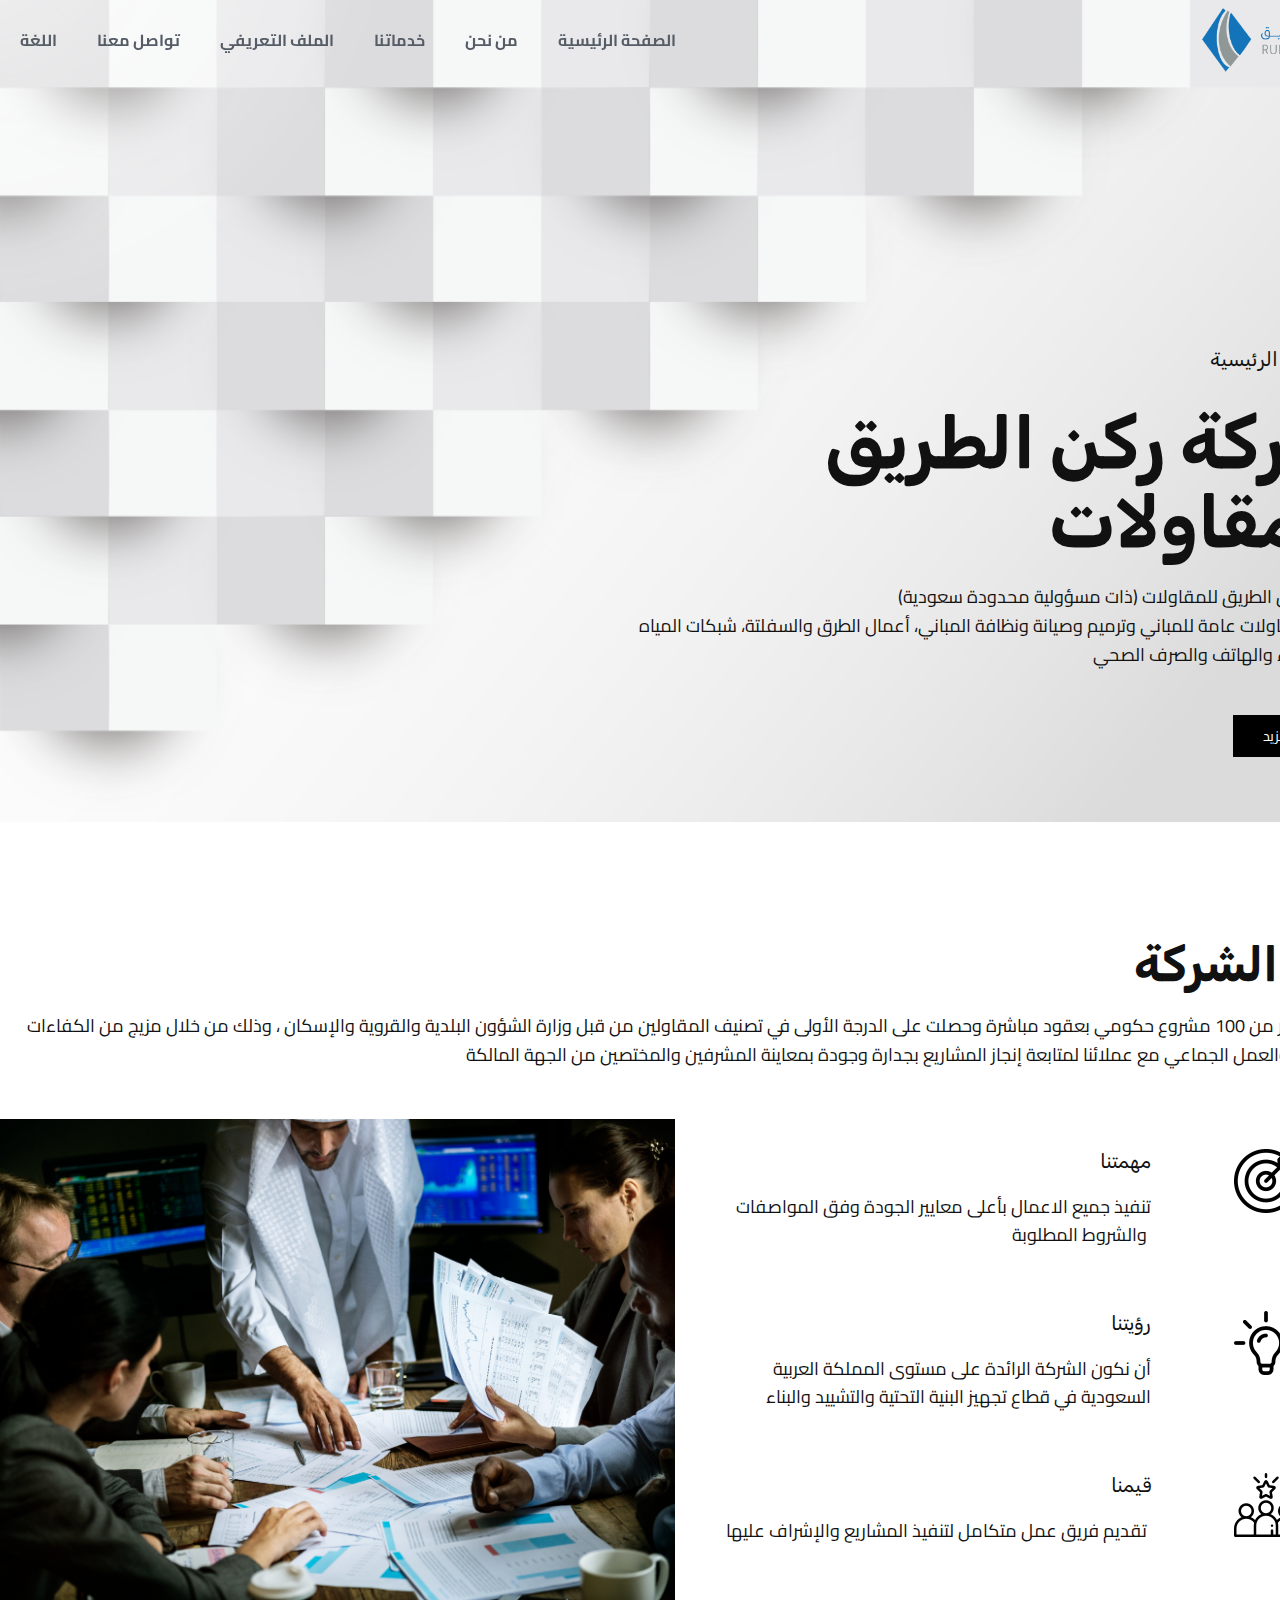
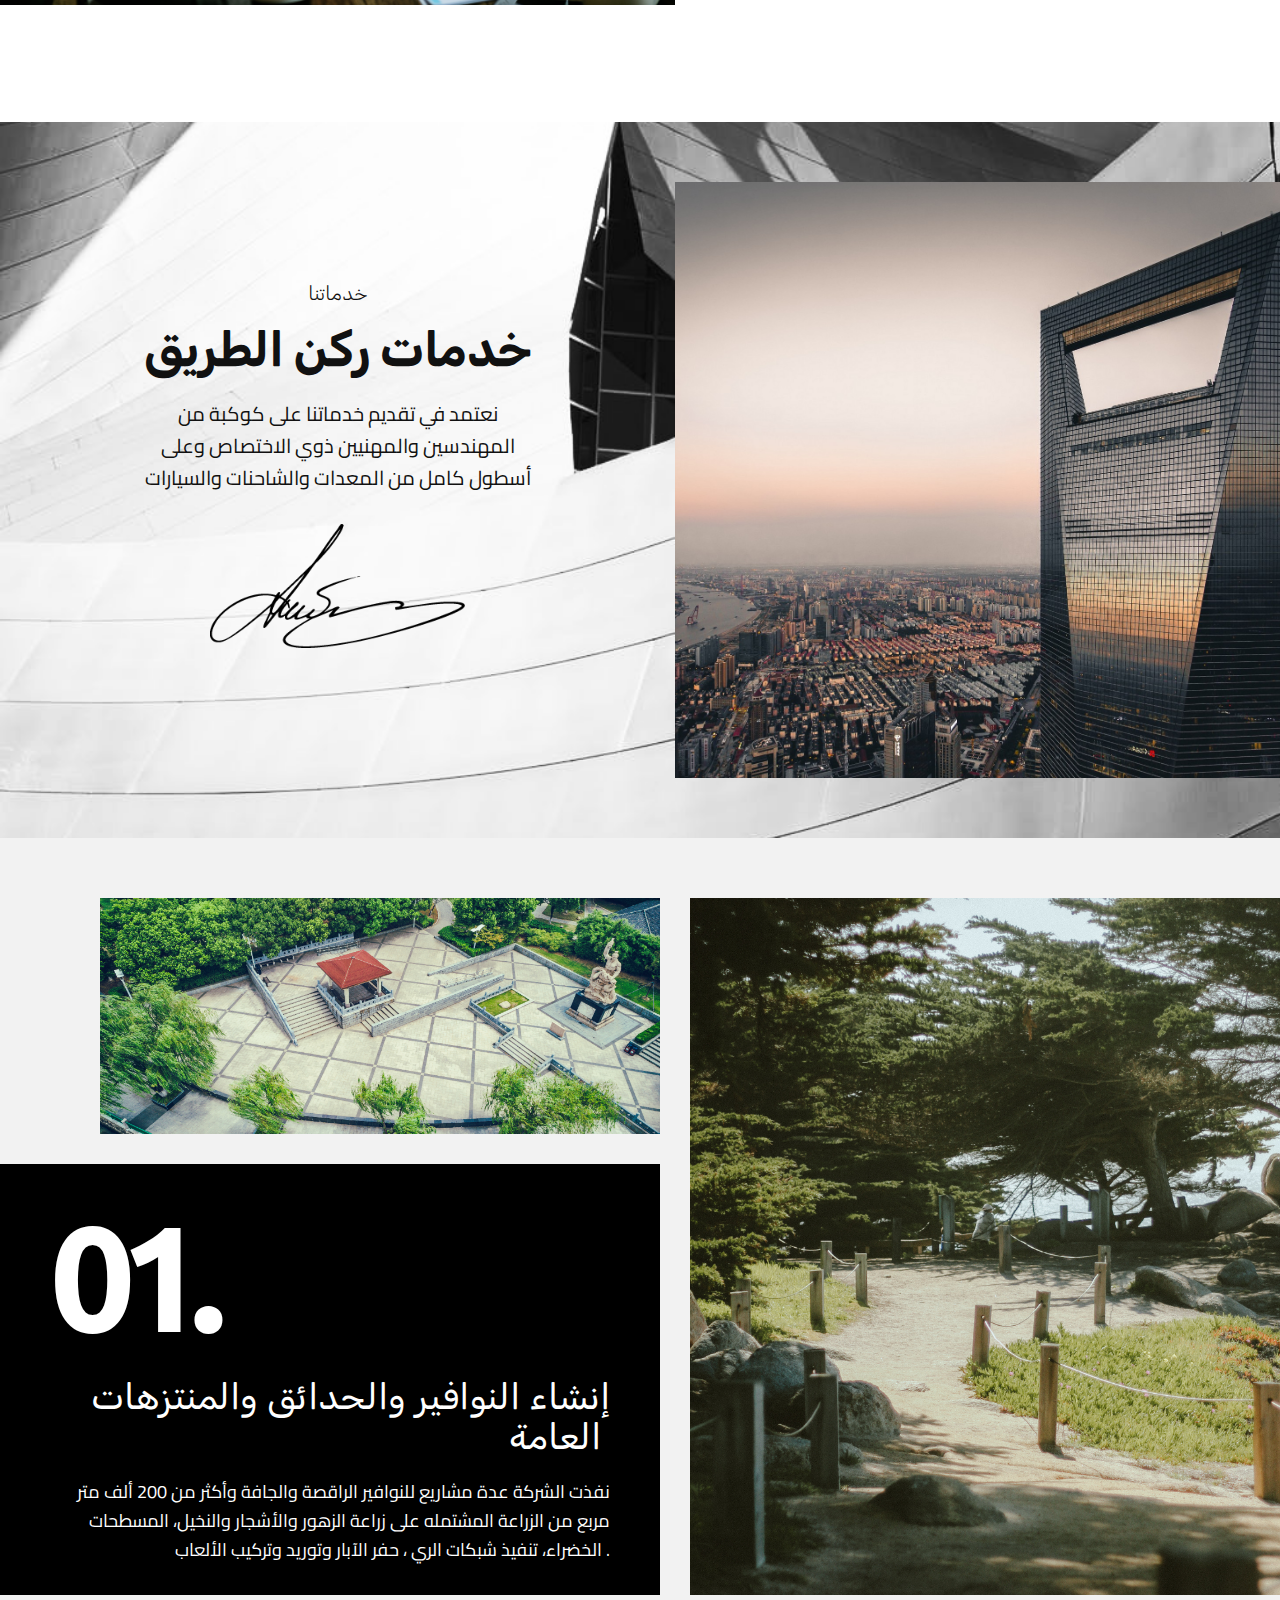
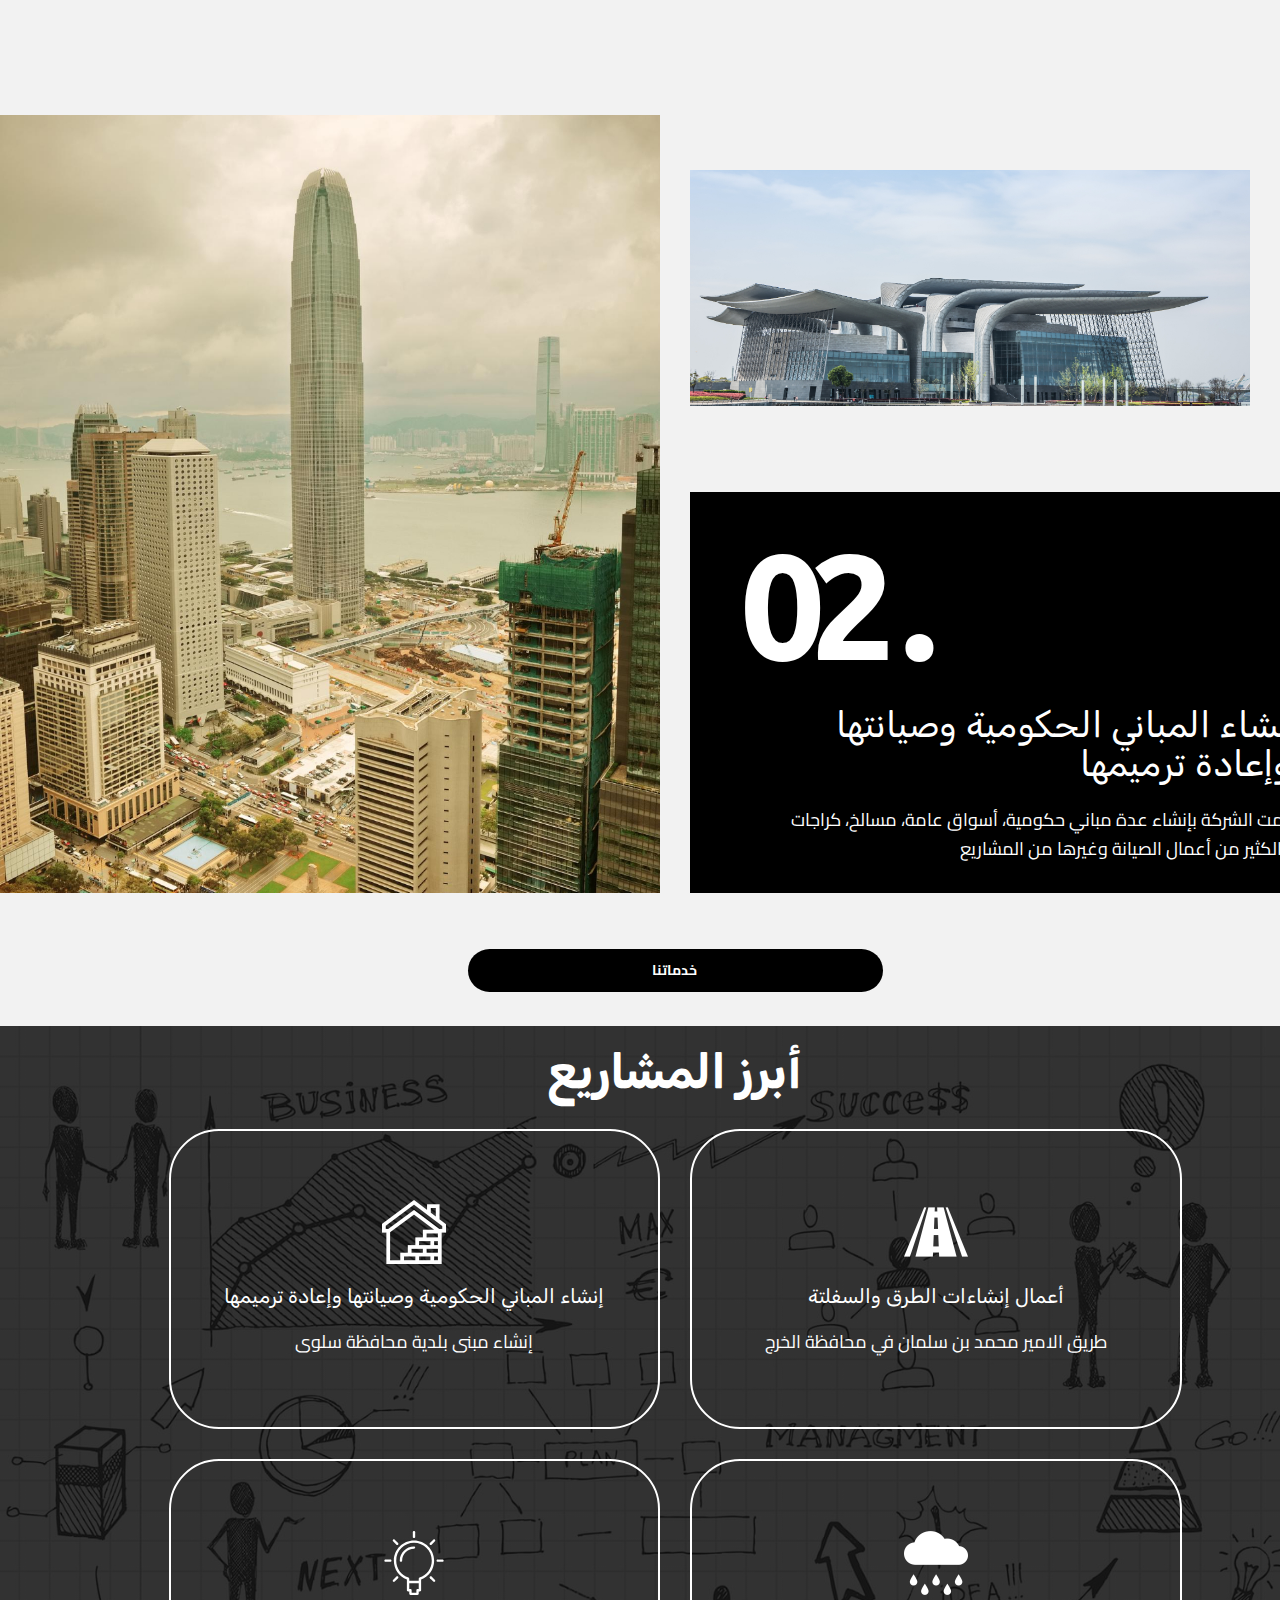
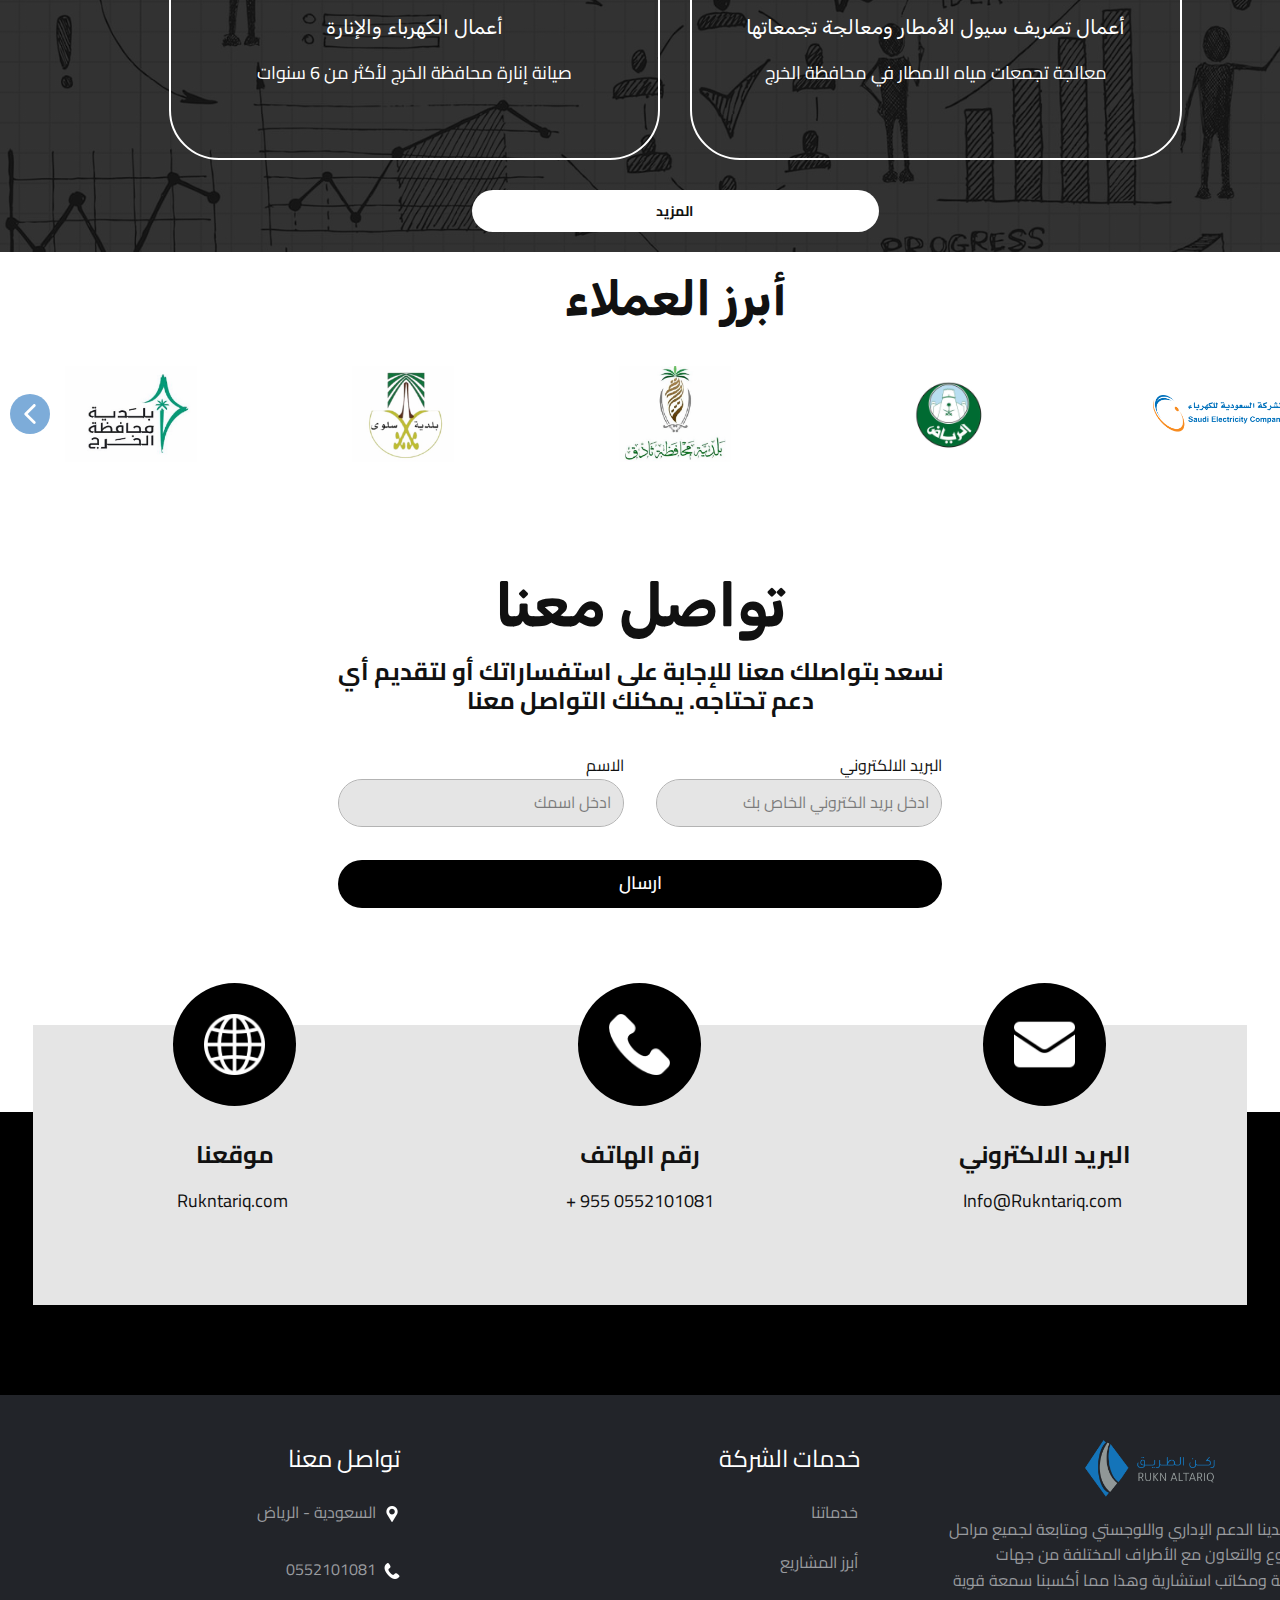
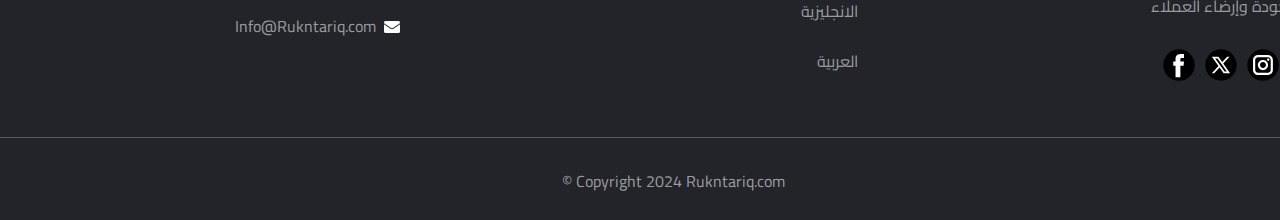
<file: index.html>
<!DOCTYPE html>
<html style="font-size: 16px;" lang="en"><head>
    <meta name="viewport" content="width=device-width, initial-scale=1.0">
    <meta charset="utf-8">
    <meta name="keywords" content="Branding 36, About Our Company, Margo Dawson, 01., Concept development, Our great story, Design skills, Innovation happens best when we’re all in!, Where to find us?">
    <meta name="description" content="">
    <title>Home</title>
    <link rel="stylesheet" href="nicepage.css" media="screen">
<link rel="stylesheet" href="index.css" media="screen">
    <script class="u-script" type="text/javascript" src="jquery.js" defer=""></script>
    <script class="u-script" type="text/javascript" src="nicepage.js" defer=""></script>
    <meta name="referrer" content="origin">
    <link rel="icon" href="images/favicon.png">
    <link id="u-theme-google-font" rel="stylesheet" href="https://fonts.googleapis.com/css?family=Rubik:300,300i,400,400i,500,500i,600,600i,700,700i,800,800i,900,900i|Cairo:200,300,400,500,600,700,800,900">
    <link id="u-page-google-font" rel="stylesheet" href="https://fonts.googleapis.com/css?family=Ubuntu:300,300i,400,400i,500,500i,700,700i|Rubik:300,300i,400,400i,500,500i,600,600i,700,700i,800,800i,900,900i">
    
    
    
    
    
    
    
    
    
    
    <script type="application/ld+json">{
		"@context": "http://schema.org",
		"@type": "Organization",
		"name": "RUKN ALTARIQ",
		"logo": "images/--011.png",
		"sameAs": [
				"https://facebook.com/name",
				"https://twitter.com/name",
				"https://instagram.com/name"
		]
}</script>
    <meta name="theme-color" content="#478ac9">
    <meta name="twitter:site" content="@">
    <meta name="twitter:card" content="summary_large_image">
    <meta name="twitter:title" content="Home">
    <meta name="twitter:description" content="RUKN ALTARIQ">
    <meta property="og:title" content="Home">
    <meta property="og:description" content="">
    <meta property="og:type" content="website">
  <meta data-intl-tel-input-cdn-path="intlTelInput/"></head>
  <body data-home-page="Home.html" data-home-page-title="Home" data-path-to-root="./" data-include-products="false" class="u-body u-overlap u-overlap-contrast u-overlap-transparent u-xl-mode" data-lang="en"><header class="u-clearfix u-gradient u-header u-sticky u-sticky-b85a u-header" id="sec-1b9c"><div class="u-clearfix u-sheet u-sheet-1">
        <a href="#" class="u-align-right u-image u-logo u-image-1" data-image-width="7102" data-image-height="3052">
          <img src="images/--011.png" class="u-logo-image u-logo-image-1">
        </a>
        <nav class="u-align-left u-menu u-menu-one-level u-offcanvas u-menu-1">
          <div class="menu-collapse" style="font-size: 1rem; letter-spacing: 0px; font-weight: 700;">
            <a class="u-button-style u-custom-left-right-menu-spacing u-custom-padding-bottom u-custom-text-active-color u-custom-text-color u-custom-text-hover-color u-custom-top-bottom-menu-spacing u-hamburger-link u-nav-link u-text-active-palette-1-base u-text-hover-palette-2-base" href="#">
              <svg class="u-svg-link" viewBox="0 0 24 24"><use xlink:href="#menu-hamburger"></use></svg>
              <svg class="u-svg-content" version="1.1" id="menu-hamburger" viewBox="0 0 16 16" x="0px" y="0px" xmlns:xlink="http://www.w3.org/1999/xlink" xmlns="http://www.w3.org/2000/svg"><g><rect y="1" width="16" height="2"></rect><rect y="7" width="16" height="2"></rect><rect y="13" width="16" height="2"></rect>
</g></svg>
            </a>
          </div>
          <div class="u-custom-menu u-nav-container">
            <ul class="u-nav u-unstyled u-nav-1"><li class="u-nav-item"><a class="u-button-style u-nav-link u-text-active-black u-text-hover-palette-1-base u-text-palette-5-dark-2" style="padding: 10px 20px;">اللغة</a>
</li><li class="u-nav-item"><a class="u-button-style u-nav-link u-text-active-black u-text-hover-palette-1-base u-text-palette-5-dark-2" href="Contact.html" style="padding: 10px 20px;">تواصل معنا</a>
</li><li class="u-nav-item"><a class="u-button-style u-nav-link u-text-active-black u-text-hover-palette-1-base u-text-palette-5-dark-2" style="padding: 10px 20px;">الملف التعريفي</a>
</li><li class="u-nav-item"><a class="u-button-style u-nav-link u-text-active-black u-text-hover-palette-1-base u-text-palette-5-dark-2" href="Services.html" style="padding: 10px 20px;">خدماتنا</a>
</li><li class="u-nav-item"><a class="u-button-style u-nav-link u-text-active-black u-text-hover-palette-1-base u-text-palette-5-dark-2" href="About-Us.html" style="padding: 10px 20px;">من نحن</a>
</li><li class="u-nav-item"><a class="u-button-style u-nav-link u-text-active-black u-text-hover-palette-1-base u-text-palette-5-dark-2" href="./" style="padding: 10px 20px;">الصفحة الرئيسية</a>
</li></ul>
          </div>
          <div class="u-custom-menu u-nav-container-collapse">
            <div class="u-black u-container-style u-inner-container-layout u-opacity u-opacity-95 u-sidenav">
              <div class="u-inner-container-layout u-sidenav-overflow">
                <div class="u-menu-close"></div>
                <ul class="u-align-center u-nav u-popupmenu-items u-unstyled u-nav-2"><li class="u-nav-item"><a class="u-button-style u-nav-link">اللغة</a>
</li><li class="u-nav-item"><a class="u-button-style u-nav-link" href="Contact.html">تواصل معنا</a>
</li><li class="u-nav-item"><a class="u-button-style u-nav-link">الملف التعريفي</a>
</li><li class="u-nav-item"><a class="u-button-style u-nav-link" href="Services.html">خدماتنا</a>
</li><li class="u-nav-item"><a class="u-button-style u-nav-link" href="About-Us.html">من نحن</a>
</li><li class="u-nav-item"><a class="u-button-style u-nav-link" href="./">الصفحة الرئيسية</a>
</li></ul>
              </div>
            </div>
            <div class="u-black u-menu-overlay u-opacity u-opacity-70"></div>
          </div>
        </nav>
      </div><style class="u-sticky-style" data-style-id="b85a">.u-sticky-fixed.u-sticky-b85a, .u-body.u-sticky-fixed .u-sticky-b85a {
box-shadow: 5px 5px 20px 0 rgba(0,0,0,0.4) !important
}.u-sticky-fixed.u-sticky-b85a:before, .u-body.u-sticky-fixed .u-sticky-b85a:before {
borders: top right bottom left !important
}</style></header>
    <section class="u-align-right u-clearfix u-container-align-right u-image u-section-1" id="carousel_519d">
      <div class="u-clearfix u-sheet u-sheet-1">
        <h3 class="u-text u-text-1">الصفحة الرئيسية </h3>
        <h1 class="u-custom-font u-text u-title u-text-2">شركة ركن الطريق للمقاولات</h1>
        <p class="u-text u-text-3">شركة ركن الطريق للمقاولات (​ذات مسؤولية محدودة سعودية)<br>شركة&nbsp;مقاولات عامة للمباني وترميم وصيانة ونظافة المباني، أعمال الطرق والسفلتة، شبكات المياه والكهرباء والهاتف والصرف الصحي.
        </p>
        <a href="About-Us.html" class="u-black u-border-none u-btn u-button-style u-hover-feature u-hover-palette-1-base u-btn-1"> اقرأ المزيد</a>
      </div>
      
    </section>
    <section class="u-align-left u-clearfix u-container-align-left u-section-2" id="carousel_cd35">
      <div class="u-clearfix u-sheet u-valign-middle u-sheet-1">
        <h2 class="u-align-right u-text u-text-1">عن الشركة</h2>
        <p class="u-align-right u-text u-text-2"> نفذت اكثر من 100 مشروع حكومي بعقود مباشرة وحصلت على الدرجة الأولى في تصنيف المقاولين من قبل وزارة الشؤون البلدية والقروية والإسكان ، وذلك من خلال مزيج من الكفاءات والخبرة والعمل الجماعي مع عملائنا لمتابعة إنجاز المشاريع بجدارة وجودة بمعاينة المشرفين والمختصين من الجهة المالكة.</p>
        <div class="data-layout-selected u-clearfix u-expanded-width u-layout-wrap u-layout-wrap-1">
          <div class="u-layout">
            <div class="u-layout-row">
              <div class="u-size-30 u-size-60-md">
                <div class="u-layout-col">
                  <div class="u-container-style u-image u-layout-cell u-right-cell u-size-60 u-image-1" data-image-width="1500" data-image-height="1001">
                    <div class="u-container-layout u-container-layout-1"></div>
                  </div>
                </div>
              </div>
              <div class="u-size-30 u-size-60-md">
                <div class="u-layout-col">
                  <div class="u-size-20">
                    <div class="u-layout-row">
                      <div class="u-align-center-sm u-align-center-xs u-container-align-right u-container-style u-layout-cell u-size-45 u-layout-cell-2">
                        <div class="u-container-layout u-container-layout-2">
                          <h4 class="u-align-right u-text u-text-3">مهمتنا </h4>
                          <p class="u-align-right u-text u-text-4"> تنفيذ جميع الاعمال بأعلى معايير الجودة وفق المواصفات والشروط المطلوبة&nbsp;<br>
                          </p>
                        </div>
                      </div>
                      <div class="u-align-center u-container-align-center u-container-style u-layout-cell u-left-cell u-size-15 u-layout-cell-3">
                        <div class="u-container-layout u-valign-top u-container-layout-3">
                          <span class="u-file-icon u-icon u-text-black u-icon-1">
                            <img src="images/1694262-94ef77c0.png" alt="">
                          </span>
                        </div>
                      </div>
                    </div>
                  </div>
                  <div class="u-size-20">
                    <div class="u-layout-row">
                      <div class="u-align-center-sm u-align-center-xs u-container-align-right u-container-style u-layout-cell u-size-45 u-layout-cell-4">
                        <div class="u-container-layout u-container-layout-4">
                          <h4 class="u-align-right u-text u-text-5">رؤيتنا</h4>
                          <p class="u-align-right u-text u-text-6"> أن نكون الشركة الرائدة على مستوى المملكة العربية السعودية في قطاع تجهيز البنية التحتية والتشييد والبناء</p>
                        </div>
                      </div>
                      <div class="u-align-center u-container-align-center u-container-style u-layout-cell u-left-cell u-size-15 u-layout-cell-5">
                        <div class="u-container-layout u-valign-top u-container-layout-5">
                          <span class="u-file-icon u-icon u-text-black u-icon-2">
                            <img src="images/566359-4dbd2afc.png" alt="">
                          </span>
                        </div>
                      </div>
                    </div>
                  </div>
                  <div class="u-size-20">
                    <div class="u-layout-row">
                      <div class="u-align-center-sm u-align-center-xs u-container-align-right u-container-style u-layout-cell u-size-45 u-layout-cell-6">
                        <div class="u-container-layout u-valign-top u-container-layout-6">
                          <h4 class="u-align-right u-text u-text-7">قيمنا</h4>
                          <p class="u-align-right u-text u-text-8"> تقديم فريق عمل متكامل لتنفيذ المشاريع والإشراف عليها&nbsp;<br>
                          </p>
                        </div>
                      </div>
                      <div class="u-container-style u-layout-cell u-left-cell u-size-15 u-layout-cell-7">
                        <div class="u-container-layout u-container-layout-7">
                          <span class="u-file-icon u-icon u-text-black u-icon-3">
                            <img src="images/756648-3db196b6.png" alt="">
                          </span>
                        </div>
                      </div>
                    </div>
                  </div>
                </div>
              </div>
            </div>
          </div>
        </div>
      </div>
    </section>
    <section class="u-align-center-sm u-align-center-xs u-clearfix u-image u-section-3" id="carousel_63ea">
      <div class="u-clearfix u-sheet u-valign-middle u-sheet-1">
        <div class="data-layout-selected u-clearfix u-expanded-width u-layout-wrap u-layout-wrap-1">
          <div class="u-layout">
            <div class="u-layout-row">
              <div class="u-align-center-sm u-align-center-xs u-container-align-center u-container-style u-layout-cell u-left-cell u-size-30 u-layout-cell-1">
                <div class="u-container-layout u-container-layout-1">
                  <h4 class="u-align-center-lg u-align-center-md u-align-center-xl u-text u-text-default u-text-1">خدماتنا</h4>
                  <h2 class="u-align-center-lg u-align-center-md u-align-center-xl u-text u-text-default u-text-2">خدمات ركن الطريق</h2>
                  <p class="u-align-center-lg u-align-center-md u-align-center-xl u-text u-text-3"> نعتمد في تقديم خدماتنا على كوكبة من المهندسين والمهنيين ذوي الاختصاص وعلى أسطول كامل من المعدات والشاحنات والسيارات</p>
                  <img src="images/word.png" alt="" class="u-image u-image-contain u-image-default u-image-1" data-image-width="320" data-image-height="155">
                </div>
              </div>
              <div class="u-container-style u-image u-layout-cell u-right-cell u-size-30 u-image-2" data-image-width="2000" data-image-height="1411">
                <div class="u-container-layout u-container-layout-2"></div>
              </div>
            </div>
          </div>
        </div>
      </div>
    </section>
    <section class="u-clearfix u-grey-5 u-section-4" id="carousel_6f03">
      <div class="u-clearfix u-sheet u-valign-middle u-sheet-1">
        <div class="data-layout-selected u-clearfix u-expanded-width u-gutter-30 u-layout-wrap u-layout-wrap-1">
          <div class="u-layout">
            <div class="u-layout-row">
              <div class="u-size-30">
                <div class="u-layout-col">
                  <div class="u-align-right u-container-align-right u-container-style u-layout-cell u-left-cell u-size-30 u-layout-cell-1">
                    <div class="u-container-layout u-valign-middle u-container-layout-1">
                      <img class="u-expanded-width u-image u-image-1" src="images/4101.jpg" data-image-width="1000" data-image-height="666">
                    </div>
                  </div>
                  <div class="u-align-right u-black u-container-align-right u-container-style u-layout-cell u-left-cell u-size-30 u-layout-cell-2">
                    <div class="u-container-layout u-valign-top u-container-layout-2">
                      <h1 class="u-align-left u-custom-font u-font-ubuntu u-text u-text-default u-text-1">01.</h1>
                      <h2 class="u-text u-text-2"> إنشاء النوافير والحدائق والمنتزهات العامة&nbsp;<br>
                      </h2>
                      <p class="u-text u-text-3"> نفذت الشركة عدة مشاريع للنوافير الراقصة والجافة وأكثر من 200 ألف متر مربع من الزراعة المشتمله على زراعة الزهور والأشجار والنخيل، المسطحات الخضراء، تنفيذ شبكات الري ، حفر الآبار وتوريد وتركيب الألعاب . <br>
                      </p>
                    </div>
                  </div>
                </div>
              </div>
              <div class="u-size-30">
                <div class="u-layout-col">
                  <div class="u-align-right u-container-align-right u-container-style u-image u-layout-cell u-right-cell u-size-60 u-image-2" src="" data-image-width="1000" data-image-height="1500">
                    <div class="u-container-layout u-valign-middle u-container-layout-3" src=""></div>
                  </div>
                </div>
              </div>
            </div>
          </div>
        </div>
      </div>
    </section>
    <section class="u-clearfix u-grey-5 u-section-5" id="carousel_314c">
      <div class="u-clearfix u-sheet u-sheet-1">
        <div class="data-layout-selected u-clearfix u-expanded-width u-gutter-30 u-layout-wrap u-layout-wrap-1">
          <div class="u-layout">
            <div class="u-layout-row">
              <div class="u-size-30">
                <div class="u-layout-col">
                  <div class="u-align-right u-container-align-right u-container-style u-image u-layout-cell u-right-cell u-size-60 u-image-1" src="" data-image-width="999" data-image-height="1500">
                    <div class="u-container-layout u-valign-middle u-container-layout-1" src=""></div>
                  </div>
                </div>
              </div>
              <div class="u-size-30">
                <div class="u-layout-col">
                  <div class="u-align-right u-container-align-right u-container-style u-layout-cell u-left-cell u-size-30 u-layout-cell-2">
                    <div class="u-container-layout u-valign-middle u-container-layout-2">
                      <img class="u-expanded-width u-image u-image-2" src="images/2238.jpg" data-image-width="1000" data-image-height="667">
                    </div>
                  </div>
                  <div class="u-align-right u-black u-container-align-right u-container-style u-layout-cell u-left-cell u-size-30 u-layout-cell-3">
                    <div class="u-container-layout u-valign-top u-container-layout-3">
                      <h1 class="u-align-left u-custom-font u-font-ubuntu u-text u-text-default u-text-1">02 .</h1>
                      <h2 class="u-text u-text-2"> إنشاء المباني الحكومية وصيانتها وإعادة ترميمها&nbsp;<br>
                      </h2>
                      <p class="u-text u-text-3"> قامت الشركة بإنشاء عدة مباني حكومية، أسواق عامة، مسالخ، كراجات والكثير من أعمال الصيانة وغيرها من المشاريع . <br>
                      </p>
                    </div>
                  </div>
                </div>
              </div>
            </div>
          </div>
        </div>
        <a href="Services.html" class="u-align-center u-black u-border-0 u-btn u-btn-round u-button-style u-hover-feature u-hover-palette-1-light-1 u-radius u-btn-1"> خدماتنا</a>
      </div>
      
    </section>
    <section class="u-clearfix u-image u-shading u-section-6" id="carousel_a995">
      <div class="u-clearfix u-sheet u-valign-middle-md u-valign-middle-sm u-valign-middle-xs u-sheet-1">
        <h2 class="u-align-center u-text u-text-default u-text-1"> أبرز المشاريع</h2>
        <div class="custom-expanded u-align-center u-list u-list-1">
          <div class="u-repeater u-repeater-1">
            <div class="u-border-2 u-border-white u-container-align-center u-container-style u-list-item u-radius u-repeater-item u-shape-round u-list-item-1">
              <div class="u-container-layout u-similar-container u-valign-middle u-container-layout-1">
                <span class="u-file-icon u-icon u-text-white u-icon-1">
                  <img src="images/7715120-7ab1f36d.png" alt="">
                </span>
                <h5 class="u-align-center u-text u-text-default u-text-2"> إنشاء المباني الحكومية وصيانتها وإعادة ترميمها</h5>
                <p class="u-align-center u-text u-text-default u-text-3"> إنشاء مبنى بلدية محافظة سلوى</p>
              </div>
            </div>
            <div class="u-border-2 u-border-white u-container-align-center u-container-style u-list-item u-radius u-repeater-item u-shape-round u-list-item-2">
              <div class="u-container-layout u-similar-container u-valign-middle u-container-layout-2">
                <span class="u-file-icon u-icon u-text-white u-icon-2">
                  <img src="images/62512-ec288972.png" alt="">
                </span>
                <h5 class="u-align-center u-text u-text-default u-text-4"> أعمال إنشاءات الطرق والسفلتة</h5>
                <p class="u-align-center u-text u-text-default u-text-5"> طريق الامير محمد بن سلمان في محافظة الخرج</p>
              </div>
            </div>
            <div class="u-border-2 u-border-white u-container-align-center u-container-style u-list-item u-radius u-repeater-item u-shape-round u-list-item-3">
              <div class="u-container-layout u-similar-container u-valign-middle u-container-layout-3">
                <span class="u-icon u-text-white u-icon-3">
                  <svg class="u-svg-link" preserveAspectRatio="xMidYMin slice" viewBox="0 0 54 54" style=""><use xlink:href="#svg-cbd2"></use></svg>
                  <svg class="u-svg-content" viewBox="0 0 54 54" x="0px" y="0px" id="svg-cbd2" style="enable-background:new 0 0 54 54;"><g><path d="M27,8c-9.374,0-17,7.626-17,17c0,7.112,4.391,13.412,11,15.9V50c0,0.553,0.447,1,1,1h1v2c0,0.553,0.447,1,1,1h6
		c0.553,0,1-0.447,1-1v-2h1c0.553,0,1-0.447,1-1v-9.1c6.609-2.488,11-8.788,11-15.9C44,15.626,36.374,8,27,8z M30,49
		c-0.553,0-1,0.447-1,1v2h-4v-2c0-0.553-0.447-1-1-1h-1v-5h8v5H30z M31.688,39.242C31.277,39.377,31,39.761,31,40.192V42h-8v-1.808
		c0-0.432-0.277-0.815-0.688-0.95C16.145,37.214,12,31.49,12,25c0-8.271,6.729-15,15-15s15,6.729,15,15
		C42,31.49,37.855,37.214,31.688,39.242z"></path><path d="M27,6c0.553,0,1-0.447,1-1V1c0-0.553-0.447-1-1-1s-1,0.447-1,1v4C26,5.553,26.447,6,27,6z"></path><path d="M51,24h-4c-0.553,0-1,0.447-1,1s0.447,1,1,1h4c0.553,0,1-0.447,1-1S51.553,24,51,24z"></path><path d="M7,24H3c-0.553,0-1,0.447-1,1s0.447,1,1,1h4c0.553,0,1-0.447,1-1S7.553,24,7,24z"></path><path d="M43.264,7.322l-2.828,2.828c-0.391,0.391-0.391,1.023,0,1.414c0.195,0.195,0.451,0.293,0.707,0.293
		s0.512-0.098,0.707-0.293l2.828-2.828c0.391-0.391,0.391-1.023,0-1.414S43.654,6.932,43.264,7.322z"></path><path d="M12.15,38.436l-2.828,2.828c-0.391,0.391-0.391,1.023,0,1.414c0.195,0.195,0.451,0.293,0.707,0.293
		s0.512-0.098,0.707-0.293l2.828-2.828c0.391-0.391,0.391-1.023,0-1.414S12.541,38.045,12.15,38.436z"></path><path d="M41.85,38.436c-0.391-0.391-1.023-0.391-1.414,0s-0.391,1.023,0,1.414l2.828,2.828c0.195,0.195,0.451,0.293,0.707,0.293
		s0.512-0.098,0.707-0.293c0.391-0.391,0.391-1.023,0-1.414L41.85,38.436z"></path><path d="M12.15,11.564c0.195,0.195,0.451,0.293,0.707,0.293s0.512-0.098,0.707-0.293c0.391-0.391,0.391-1.023,0-1.414l-2.828-2.828
		c-0.391-0.391-1.023-0.391-1.414,0s-0.391,1.023,0,1.414L12.15,11.564z"></path><path d="M27,13c-6.617,0-12,5.383-12,12c0,0.553,0.447,1,1,1s1-0.447,1-1c0-5.514,4.486-10,10-10c0.553,0,1-0.447,1-1
		S27.553,13,27,13z"></path>
</g></svg>
                </span>
                <h5 class="u-align-center u-text u-text-default u-text-6"> أعمال الكهرباء والإنارة</h5>
                <p class="u-align-center u-text u-text-default u-text-7"> صيانة إنارة محافظة الخرج لأكثر من 6 سنوات</p>
              </div>
            </div>
            <div class="u-border-2 u-border-white u-container-align-center u-container-style u-list-item u-radius u-repeater-item u-shape-round u-list-item-4">
              <div class="u-container-layout u-similar-container u-valign-middle u-container-layout-4">
                <span class="u-file-icon u-icon u-text-white u-icon-4">
                  <img src="images/4289141-bcc90f1a.png" alt="">
                </span>
                <h5 class="u-align-center u-text u-text-default u-text-8"> أعمال تصريف سيول الأمطار ومعالجة تجمعاتها</h5>
                <p class="u-align-center u-text u-text-default u-text-9"> معالجة تجمعات مياه الامطار في محافظة الخرج</p>
              </div>
            </div>
          </div>
        </div>
        <a href="Services.html" class="u-align-center u-border-none u-btn u-btn-round u-button-style u-hover-feature u-hover-palette-1-light-1 u-radius u-white u-btn-1"> المزيد</a>
      </div>
      
    </section>
    <section class="u-align-center-md u-align-center-sm u-align-center-xs u-clearfix u-white u-section-7" id="carousel_abc6">
      <div class="u-clearfix u-sheet u-valign-middle u-sheet-1">
        <h2 class="u-align-center u-text u-text-default u-text-1"> أبرز العملاء</h2>
        <div class="u-expanded-width u-layout-horizontal u-list u-list-1">
          <div class="u-repeater u-repeater-1">
            <div class="u-container-style u-list-item u-repeater-item">
              <div class="u-container-layout u-similar-container u-valign-middle u-container-layout-1">
                <img class="u-image u-image-contain u-image-default u-preserve-proportions u-image-1" src="images/2024-12-22092325.png" alt="" data-image-width="224" data-image-height="163">
              </div>
            </div>
            <div class="u-container-style u-list-item u-repeater-item">
              <div class="u-container-layout u-similar-container u-valign-middle u-container-layout-2">
                <img class="u-image u-image-contain u-image-default u-preserve-proportions u-image-2" src="images/2024-12-22092137.png" alt="" data-image-width="162" data-image-height="151">
              </div>
            </div>
            <div class="u-container-style u-list-item u-repeater-item">
              <div class="u-container-layout u-similar-container u-valign-middle u-container-layout-3">
                <img class="u-image u-image-contain u-image-default u-preserve-proportions u-image-3" src="images/2024-12-22092104.png" alt="" data-image-width="186" data-image-height="159">
              </div>
            </div>
            <div class="u-container-style u-list-item u-repeater-item">
              <div class="u-container-layout u-similar-container u-valign-middle u-container-layout-4">
                <img class="u-image u-image-contain u-image-default u-preserve-proportions u-image-4" src="images/R1.jpeg" alt="" data-image-width="1280" data-image-height="720">
              </div>
            </div>
            <div class="u-container-style u-list-item u-repeater-item">
              <div class="u-container-layout u-similar-container u-valign-middle u-container-layout-5">
                <img class="u-image u-image-contain u-image-default u-preserve-proportions u-image-5" src="images/-.png" alt="" data-image-width="2000" data-image-height="556">
              </div>
            </div>
            <div class="u-container-style u-list-item u-repeater-item">
              <div class="u-container-layout u-similar-container u-valign-middle u-container-layout-6">
                <img class="u-image u-image-contain u-image-default u-preserve-proportions u-image-6" src="images/2024-12-22092625.png" alt="" data-image-width="192" data-image-height="152">
              </div>
            </div>
            <div class="u-container-style u-list-item u-repeater-item">
              <div class="u-container-layout u-similar-container u-valign-middle u-container-layout-7">
                <img class="u-image u-image-contain u-image-default u-preserve-proportions u-image-7" src="images/2024-12-22092652.png" alt="" data-image-width="201" data-image-height="161">
              </div>
            </div>
          </div>
          <a class="u-gallery-nav u-gallery-nav-prev u-icon-circle u-opacity u-opacity-70 u-palette-1-base u-spacing-10 u-text-white u-gallery-nav-1" href="#" role="button">
            <span aria-hidden="true">
              <svg viewBox="0 0 451.847 451.847"><path d="M97.141,225.92c0-8.095,3.091-16.192,9.259-22.366L300.689,9.27c12.359-12.359,32.397-12.359,44.751,0
c12.354,12.354,12.354,32.388,0,44.748L173.525,225.92l171.903,171.909c12.354,12.354,12.354,32.391,0,44.744
c-12.354,12.365-32.386,12.365-44.745,0l-194.29-194.281C100.226,242.115,97.141,234.018,97.141,225.92z"></path></svg>
            </span>
            <span class="sr-only">
              <svg viewBox="0 0 451.847 451.847"><path d="M97.141,225.92c0-8.095,3.091-16.192,9.259-22.366L300.689,9.27c12.359-12.359,32.397-12.359,44.751,0
c12.354,12.354,12.354,32.388,0,44.748L173.525,225.92l171.903,171.909c12.354,12.354,12.354,32.391,0,44.744
c-12.354,12.365-32.386,12.365-44.745,0l-194.29-194.281C100.226,242.115,97.141,234.018,97.141,225.92z"></path></svg>
            </span>
          </a>
          <a class="u-gallery-nav u-gallery-nav-next u-icon-circle u-opacity u-opacity-70 u-palette-1-base u-spacing-10 u-text-white u-gallery-nav-2" href="#" role="button">
            <span aria-hidden="true">
              <svg viewBox="0 0 451.846 451.847"><path d="M345.441,248.292L151.154,442.573c-12.359,12.365-32.397,12.365-44.75,0c-12.354-12.354-12.354-32.391,0-44.744
L278.318,225.92L106.409,54.017c-12.354-12.359-12.354-32.394,0-44.748c12.354-12.359,32.391-12.359,44.75,0l194.287,194.284
c6.177,6.18,9.262,14.271,9.262,22.366C354.708,234.018,351.617,242.115,345.441,248.292z"></path></svg>
            </span>
            <span class="sr-only">
              <svg viewBox="0 0 451.846 451.847"><path d="M345.441,248.292L151.154,442.573c-12.359,12.365-32.397,12.365-44.75,0c-12.354-12.354-12.354-32.391,0-44.744
L278.318,225.92L106.409,54.017c-12.354-12.359-12.354-32.394,0-44.748c12.354-12.359,32.391-12.359,44.75,0l194.287,194.284
c6.177,6.18,9.262,14.271,9.262,22.366C354.708,234.018,351.617,242.115,345.441,248.292z"></path></svg>
            </span>
          </a>
        </div>
      </div>
    </section>
    <section class="u-align-center u-black u-clearfix u-container-align-center u-section-8" id="carousel_6b18">
      <div class="u-align-center u-container-align-center u-container-style u-expanded-width-xs u-group u-white u-group-1">
        <div class="u-container-layout u-valign-top u-container-layout-1">
          <h2 class="u-align-center u-text u-text-body-color u-text-default u-text-1">تواصل معنا</h2>
          <h5 class="u-align-center u-custom-font u-text u-text-body-color u-text-font u-text-2"> نسعد بتواصلك معنا للإجابة على استفساراتك أو لتقديم أي دعم تحتاجه. يمكنك التواصل معنا</h5>
          <div class="rtl u-form u-form-1">
            <form action="https://forms.nicepagesrv.com/v2/form/process" class="u-clearfix u-form-spacing-32 u-form-vertical u-inner-form" source="email" name="form" style="padding: 10px;">
              <div class="u-form-email u-form-group u-form-partition-factor-2">
                <label for="email-bb9b" class="u-label">البريد الالكتروني</label>
                <input type="email" placeholder="ادخل بريد الكتروني الخاص بك" id="email-bb9b" name="email" class="u-grey-10 u-input u-input-rectangle u-radius-50" required="">
              </div>
              <div class="u-form-group u-form-name u-form-partition-factor-2">
                <label for="name-bb9b" class="u-label">الاسم</label>
                <input type="text" placeholder="ادخل اسمك" id="name-bb9b" name="name" class="u-grey-10 u-input u-input-rectangle u-radius-50" required="">
              </div>
              <div class="u-align-left u-form-group u-form-submit">
                <a href="#" class="u-black u-border-none u-btn u-btn-round u-btn-submit u-button-style u-radius-50 u-btn-1">ارسال</a>
                <input type="submit" value="submit" class="u-form-control-hidden">
              </div>
              <div class="u-form-send-message u-form-send-success"> Thank you! Your message has been sent. </div>
              <div class="u-form-send-error u-form-send-message"> Unable to send your message. Please fix errors then try again. </div>
              <input type="hidden" value="" name="recaptchaResponse">
            </form>
          </div>
        </div>
      </div>
      <div class="u-list u-list-1">
        <div class="u-repeater u-repeater-1">
          <div class="u-align-center u-container-align-center u-container-style u-grey-10 u-list-item u-repeater-item u-list-item-1">
            <div class="u-container-layout u-similar-container u-container-layout-2">
              <span class="u-black u-file-icon u-icon u-icon-circle u-icon-1">
                <img src="images/1006771-28057f5a.png" alt="">
              </span>
              <h4 class="u-custom-font u-text u-text-font u-text-3">موقعنا</h4>
              <p class="u-text u-text-4"> Rukntariq.com&nbsp;<br>
              </p>
            </div>
          </div>
          <div class="u-align-center u-container-align-center u-container-style u-grey-10 u-list-item u-repeater-item u-list-item-2">
            <div class="u-container-layout u-similar-container u-container-layout-3">
              <span class="u-black u-file-icon u-icon u-icon-circle u-icon-2">
                <img src="images/ce131fa2-9b26-4c33-a9f7-aff3357242a7-b90586f4.png" alt="">
              </span>
              <h4 class="u-custom-font u-text u-text-font u-text-5">رقم الهاتف</h4>
              <p class="u-text u-text-6">+ 955 ​0552101081<br>
              </p>
            </div>
          </div>
          <div class="u-align-center u-container-align-center u-container-style u-grey-10 u-list-item u-repeater-item u-list-item-3">
            <div class="u-container-layout u-similar-container u-container-layout-4">
              <span class="u-black u-file-icon u-icon u-icon-circle u-icon-3">
                <img src="images/2099199-390ae0a7.png" alt="">
              </span>
              <h4 class="u-custom-font u-text u-text-font u-text-7">البريد الالكتروني</h4>
              <p class="u-text u-text-8"> Info@Rukntariq.com&nbsp;<br>
              </p>
            </div>
          </div>
        </div>
      </div>
    </section>
    
    
    
    <footer class="u-clearfix u-custom-color-1 u-footer u-footer" id="sec-b4d1"><div class="u-clearfix u-sheet u-sheet-1">
        <div class="data-layout-selected u-clearfix u-expanded-width u-gutter-30 u-layout-wrap u-layout-wrap-1">
          <div class="u-gutter-0 u-layout">
            <div class="u-layout-row">
              <div class="u-align-left u-container-align-left u-container-style u-layout-cell u-left-cell u-size-20 u-size-30-md u-layout-cell-1">
                <div class="u-container-layout u-container-layout-1">
                  <p class="u-align-right u-text u-text-default u-text-1">تواصل معنا </p>
                  <p class="u-align-right u-hover-feature u-text u-text-custom-color-2 u-text-2"> السعودية - الرياض&nbsp;<span class="u-file-icon u-icon u-text-white">
                      <img src="images/684908-a48e7e92.png" alt="">
                    </span>
                  </p>
                  <a href="#" class="u-active-none u-align-right u-border-none u-btn u-btn-rectangle u-button-style u-hover-feature u-none u-text-custom-color-2 u-text-hover-custom-color-3 u-btn-1"> 0552101081&nbsp;<span class="u-file-icon u-icon u-text-white">
                      <img src="images/1257-846fd2c8.png" alt="">
                    </span>
                  </a>
                  <p class="u-align-right u-hover-feature u-text u-text-custom-color-2 u-text-3"> Info@Rukntariq.com&nbsp;<span class="u-file-icon u-icon u-text-white">
                      <img src="images/2099199-390ae0a7.png" alt="">
                    </span>
                  </p>
                </div>
              </div>
              <div class="u-align-left u-container-align-left u-container-style u-layout-cell u-size-20 u-size-30-md u-layout-cell-2" data-href="#">
                <div class="u-container-layout u-container-layout-2">
                  <p class="u-align-right u-text u-text-default u-text-4">خدمات الشركة </p>
                  <p class="u-align-right u-hover-feature u-text u-text-custom-color-2 u-text-default u-text-5">
                    <a class="u-active-none u-border-none u-btn u-button-link u-button-style u-hover-feature u-hover-none u-none u-text-custom-color-2 u-text-hover-custom-color-3 u-btn-2" href="Services.html">خدماتنا</a>
                  </p>
                  <p class="u-align-right u-hover-feature u-text u-text-custom-color-2 u-text-default u-text-6">
                    <a class="u-active-none u-border-none u-btn u-button-link u-button-style u-hover-feature u-hover-none u-none u-text-custom-color-2 u-text-hover-custom-color-3 u-btn-3" href="Services.html">أبرز المشاريع</a>
                  </p>
                  <p class="u-align-right u-hover-feature u-text u-text-custom-color-2 u-text-default u-text-7">الانجليزية </p>
                  <p class="u-align-right u-hover-feature u-text u-text-custom-color-2 u-text-default u-text-8">
                    <a class="u-active-none u-border-none u-btn u-button-link u-button-style u-hover-feature u-hover-none u-none u-text-custom-color-2 u-text-hover-custom-color-3 u-btn-4" href="./">العربية</a>
                  </p>
                </div>
              </div>
              <div class="u-align-left u-container-align-left u-container-style u-layout-cell u-right-cell u-size-20 u-size-30-md u-layout-cell-3">
                <div class="u-container-layout u-valign-bottom-xs u-container-layout-3">
                  <img class="u-align-right u-image u-image-contain u-image-default u-preserve-proportions u-image-1" src="images/--011.png" alt="" data-image-width="7102" data-image-height="3052">
                  <p class="u-align-right u-text u-text-custom-color-2 u-text-default u-text-9"> يتوفر لدينا الدعم الإداري واللوجستي ومتابعة لجميع مراحل المشروع والتعاون مع الأطراف المختلفة من جهات إشرافية ومكاتب استشارية وهذا مما أكسبنا سمعة قوية في الجودة وإرضاء العملاء</p>
                  <div class="u-social-icons u-spacing-10 u-social-icons-1">
                    <a class="u-social-url" title="facebook" target="_blank" href="https://facebook.com/name">
                      <span class="u-icon u-social-facebook u-social-icon u-text-black u-icon-4">
                        <svg class="u-svg-link" preserveAspectRatio="xMidYMin slice" viewBox="0 0 112 112" style=""><use xlink:href="#svg-276e"></use></svg>
                        <svg class="u-svg-content" viewBox="0 0 112 112" x="0" y="0" id="svg-276e"><circle fill="currentColor" cx="56.1" cy="56.1" r="55"></circle><path fill="#FFFFFF" d="M73.5,31.6h-9.1c-1.4,0-3.6,0.8-3.6,3.9v8.5h12.6L72,58.3H60.8v40.8H43.9V58.3h-8V43.9h8v-9.2
c0-6.7,3.1-17,17-17h12.5v13.9H73.5z"></path></svg>
                      </span>
                    </a>
                    <a class="u-social-url" title="twitter" target="_blank" href="https://twitter.com/name">
                      <span class="u-icon u-social-icon u-social-twitter u-text-black u-icon-5">
                        <svg class="u-svg-link" preserveAspectRatio="xMidYMin slice" viewBox="0 0 112.2 112.2" style=""><use xlink:href="#svg-4418"></use></svg>
                        <svg class="u-svg-content" viewBox="0 0 112.2 112.2" x="0px" y="0px" id="svg-4418"><circle fill="currentColor" cx="56" cy="56" r="55"></circle><path fill="#FFFFFF" d="M63.9,51l22.4-24h-8.6L60.3,45.9L46.9,27H24l23.3,32.8L24,85h8.2L51,64.9L65.3,85H88L63.9,51z M55.3,60.2
l-3.7-5.1L35.7,33.1h8.1l12.3,17.2l3.7,5.1l16.6,23.4h-7.8L55.3,60.2z"></path></svg>
                      </span>
                    </a>
                    <a class="u-social-url" title="instagram" target="_blank" href="https://instagram.com/name">
                      <span class="u-icon u-social-icon u-social-instagram u-text-black u-icon-6">
                        <svg class="u-svg-link" preserveAspectRatio="xMidYMin slice" viewBox="0 0 112 112" style=""><use xlink:href="#svg-151b"></use></svg>
                        <svg class="u-svg-content" viewBox="0 0 112 112" x="0" y="0" id="svg-151b"><circle fill="currentColor" cx="56.1" cy="56.1" r="55"></circle><path fill="#FFFFFF" d="M55.9,38.2c-9.9,0-17.9,8-17.9,17.9C38,66,46,74,55.9,74c9.9,0,17.9-8,17.9-17.9C73.8,46.2,65.8,38.2,55.9,38.2
z M55.9,66.4c-5.7,0-10.3-4.6-10.3-10.3c-0.1-5.7,4.6-10.3,10.3-10.3c5.7,0,10.3,4.6,10.3,10.3C66.2,61.8,61.6,66.4,55.9,66.4z"></path><path fill="#FFFFFF" d="M74.3,33.5c-2.3,0-4.2,1.9-4.2,4.2s1.9,4.2,4.2,4.2s4.2-1.9,4.2-4.2S76.6,33.5,74.3,33.5z"></path><path fill="#FFFFFF" d="M73.1,21.3H38.6c-9.7,0-17.5,7.9-17.5,17.5v34.5c0,9.7,7.9,17.6,17.5,17.6h34.5c9.7,0,17.5-7.9,17.5-17.5V38.8
C90.6,29.1,82.7,21.3,73.1,21.3z M83,73.3c0,5.5-4.5,9.9-9.9,9.9H38.6c-5.5,0-9.9-4.5-9.9-9.9V38.8c0-5.5,4.5-9.9,9.9-9.9h34.5
c5.5,0,9.9,4.5,9.9,9.9V73.3z"></path></svg>
                      </span>
                    </a>
                    <a class="u-social-url" target="_blank" data-type="Pinterest" title="Pinterest" href="">
                      <span class="u-icon u-social-icon u-social-pinterest u-text-black u-icon-7">
                        <svg class="u-svg-link" preserveAspectRatio="xMidYMin slice" viewBox="0 0 112 112" style=""><use xlink:href="#svg-18d9"></use></svg>
                        <svg class="u-svg-content" viewBox="0 0 112 112" x="0" y="0" id="svg-18d9"><circle fill="currentColor" cx="56.1" cy="56.1" r="55"></circle><path fill="#FFFFFF" d="M61.1,76.9c-4.7-0.3-6.7-2.7-10.3-5c-2,10.7-4.6,20.9-11.9,26.2c-2.2-16.1,3.3-28.2,5.9-41
      c-4.4-7.5,0.6-22.5,9.9-18.8c11.6,4.6-10,27.8,4.4,30.7C74.2,72,80.3,42.8,71,33.4C57.5,19.6,31.7,33,34.9,52.6
      c0.8,4.8,5.8,6.2,2,12.9c-8.7-1.9-11.2-8.8-10.9-17.8C26.5,32.8,39.3,22.5,52.2,21c16.3-1.9,31.6,5.9,33.7,21.2
      C88.2,59.5,78.6,78.2,61.1,76.9z"></path></svg>
                      </span>
                    </a>
                  </div>
                </div>
              </div>
            </div>
          </div>
        </div>
        <div class="u-align-left u-border-1 u-border-white u-expanded-width u-line u-line-horizontal u-opacity u-opacity-25 u-line-1"></div>
        <p class="u-align-center u-small-text u-text u-text-custom-color-2 u-text-variant u-text-10"> © Copyright 2024 ​Rukntariq.com&nbsp;<br>
        </p>
      </div></footer>
  
</body></html>
</file>
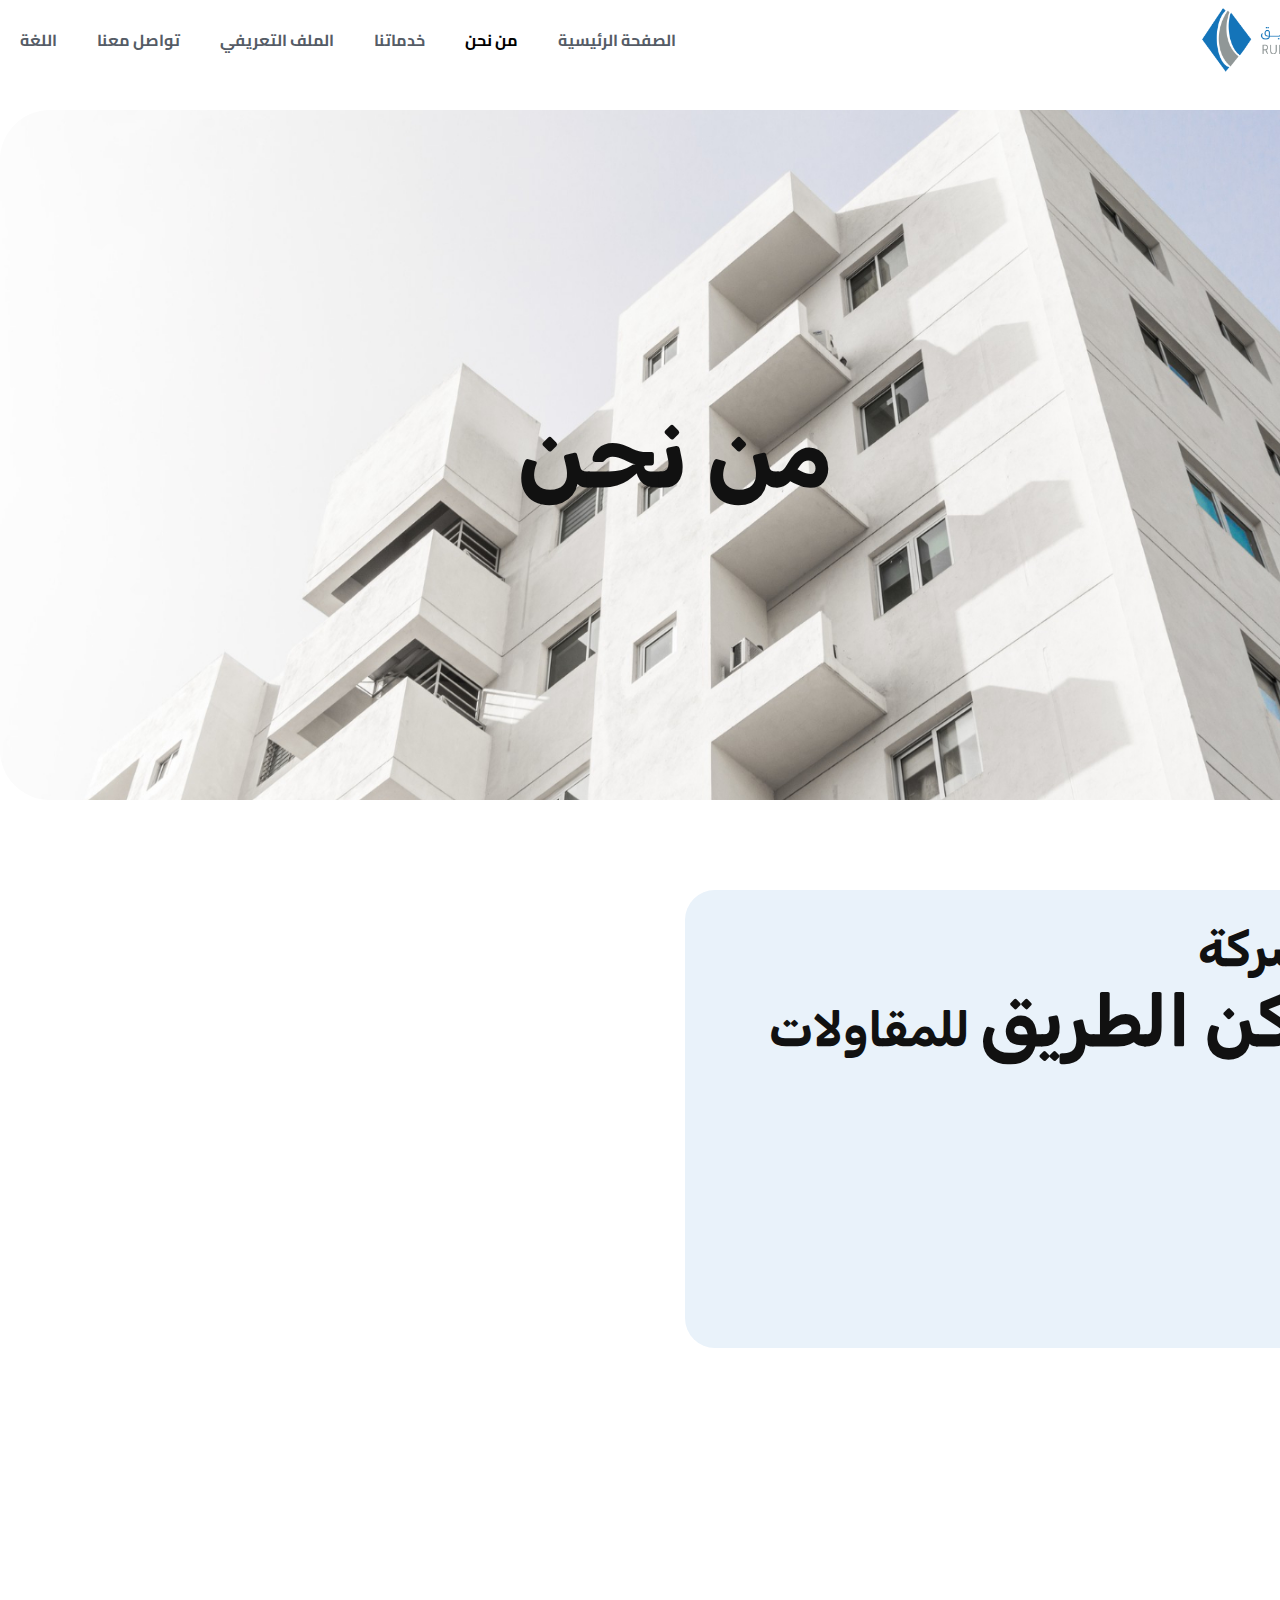
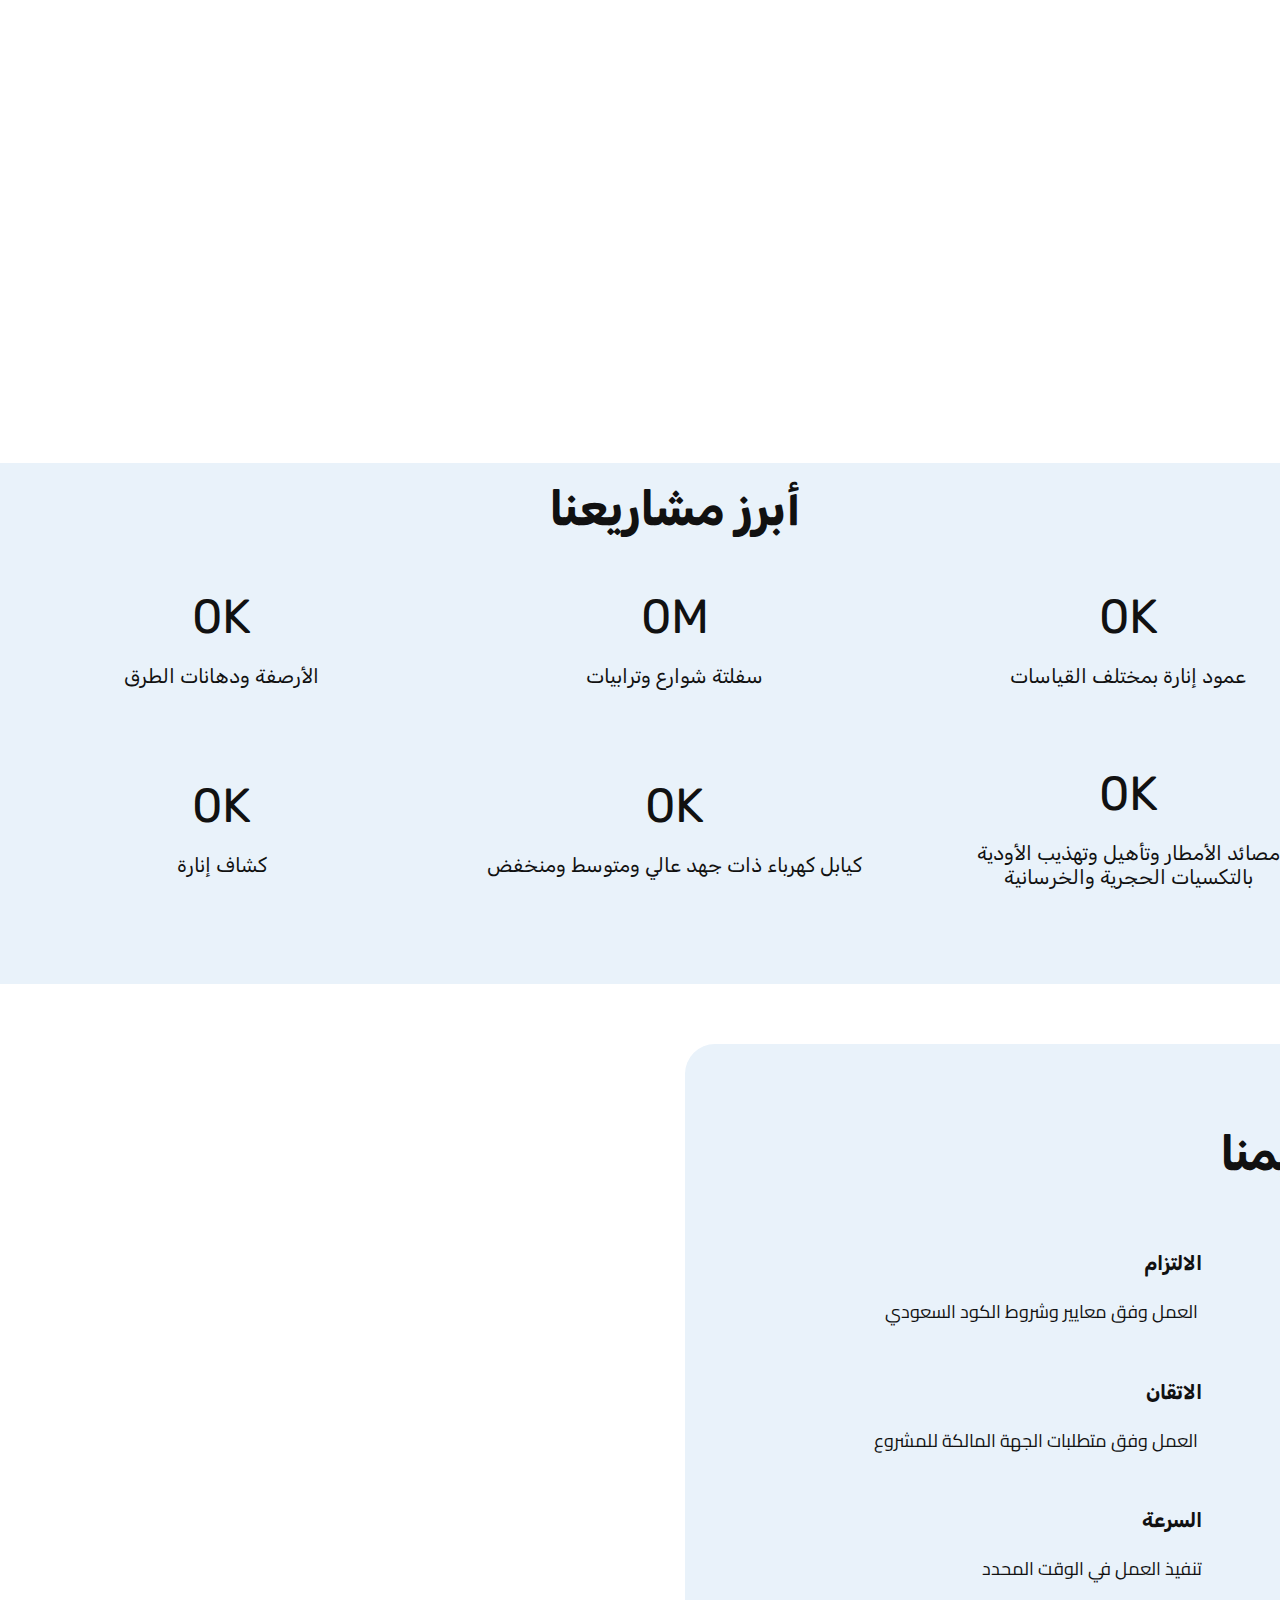
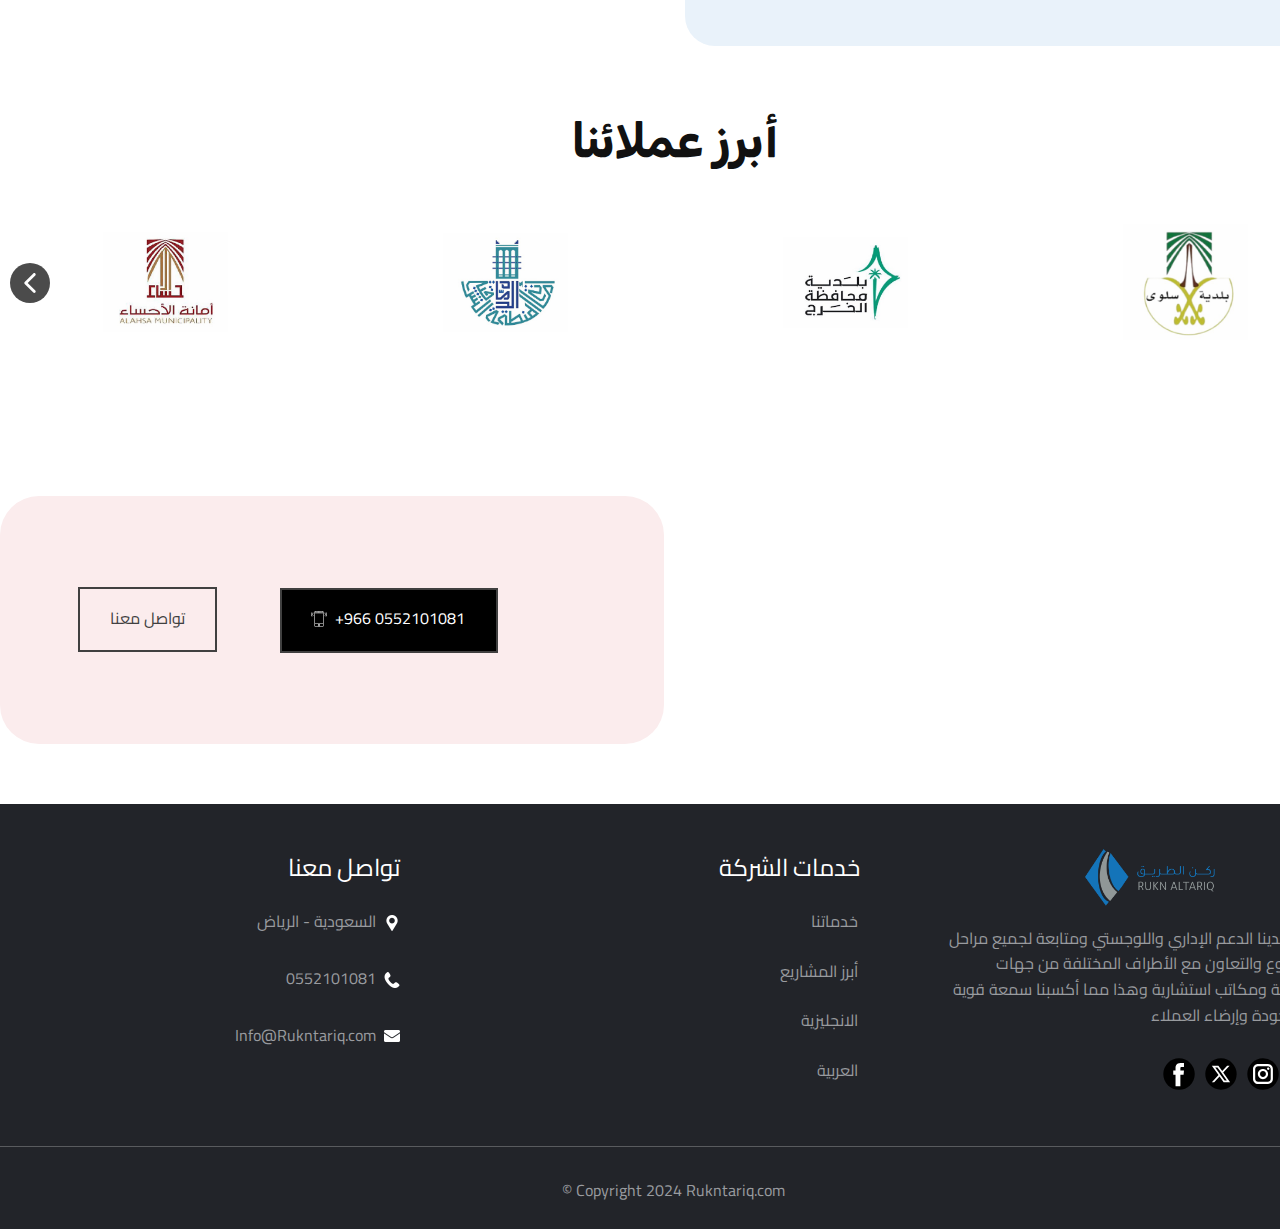
<file: About-Us.html>
<!DOCTYPE html>
<html style="font-size: 16px;" lang="en"><head>
    <meta name="viewport" content="width=device-width, initial-scale=1.0">
    <meta charset="utf-8">
    <meta name="keywords" content="">
    <meta name="description" content="">
    <title>About Us</title>
    <link rel="stylesheet" href="nicepage.css" media="screen">
<link rel="stylesheet" href="About-Us.css" media="screen">
    <script class="u-script" type="text/javascript" src="jquery.js" defer=""></script>
    <script class="u-script" type="text/javascript" src="nicepage.js" defer=""></script>
    <link rel="icon" href="images/favicon.png">
    <link id="u-theme-google-font" rel="stylesheet" href="https://fonts.googleapis.com/css?family=Rubik:300,300i,400,400i,500,500i,600,600i,700,700i,800,800i,900,900i|Cairo:200,300,400,500,600,700,800,900">
    <link id="u-page-google-font" rel="stylesheet" href="https://fonts.googleapis.com/css?family=Ubuntu:300,300i,400,400i,500,500i,700,700i">
    
    
    
    
    
    
    
    
    
    <script type="application/ld+json">{
		"@context": "http://schema.org",
		"@type": "Organization",
		"name": "RUKN ALTARIQ",
		"logo": "images/--011.png",
		"sameAs": [
				"https://facebook.com/name",
				"https://twitter.com/name",
				"https://instagram.com/name"
		]
}</script>
    <meta name="theme-color" content="#478ac9">
    <meta name="twitter:site" content="@">
    <meta name="twitter:card" content="summary_large_image">
    <meta name="twitter:title" content="About Us">
    <meta name="twitter:description" content="RUKN ALTARIQ">
    <meta property="og:title" content="About Us">
    <meta property="og:description" content="">
    <meta property="og:type" content="website">
  <meta data-intl-tel-input-cdn-path="intlTelInput/"></head>
  <body data-path-to-root="./" data-include-products="false" class="u-body u-xl-mode" data-lang="en"><header class="u-clearfix u-gradient u-header u-sticky u-sticky-b85a u-header" id="sec-1b9c"><div class="u-clearfix u-sheet u-sheet-1">
        <a href="#" class="u-align-right u-image u-logo u-image-1" data-image-width="7102" data-image-height="3052">
          <img src="images/--011.png" class="u-logo-image u-logo-image-1">
        </a>
        <nav class="u-align-left u-menu u-menu-one-level u-offcanvas u-menu-1">
          <div class="menu-collapse" style="font-size: 1rem; letter-spacing: 0px; font-weight: 700;">
            <a class="u-button-style u-custom-left-right-menu-spacing u-custom-padding-bottom u-custom-text-active-color u-custom-text-color u-custom-text-hover-color u-custom-top-bottom-menu-spacing u-hamburger-link u-nav-link u-text-active-palette-1-base u-text-hover-palette-2-base" href="#">
              <svg class="u-svg-link" viewBox="0 0 24 24"><use xlink:href="#menu-hamburger"></use></svg>
              <svg class="u-svg-content" version="1.1" id="menu-hamburger" viewBox="0 0 16 16" x="0px" y="0px" xmlns:xlink="http://www.w3.org/1999/xlink" xmlns="http://www.w3.org/2000/svg"><g><rect y="1" width="16" height="2"></rect><rect y="7" width="16" height="2"></rect><rect y="13" width="16" height="2"></rect>
</g></svg>
            </a>
          </div>
          <div class="u-custom-menu u-nav-container">
            <ul class="u-nav u-unstyled u-nav-1"><li class="u-nav-item"><a class="u-button-style u-nav-link u-text-active-black u-text-hover-palette-1-base u-text-palette-5-dark-2" style="padding: 10px 20px;">اللغة</a>
</li><li class="u-nav-item"><a class="u-button-style u-nav-link u-text-active-black u-text-hover-palette-1-base u-text-palette-5-dark-2" href="Contact.html" style="padding: 10px 20px;">تواصل معنا</a>
</li><li class="u-nav-item"><a class="u-button-style u-nav-link u-text-active-black u-text-hover-palette-1-base u-text-palette-5-dark-2" style="padding: 10px 20px;">الملف التعريفي</a>
</li><li class="u-nav-item"><a class="u-button-style u-nav-link u-text-active-black u-text-hover-palette-1-base u-text-palette-5-dark-2" href="Services.html" style="padding: 10px 20px;">خدماتنا</a>
</li><li class="u-nav-item"><a class="u-button-style u-nav-link u-text-active-black u-text-hover-palette-1-base u-text-palette-5-dark-2" href="About-Us.html" style="padding: 10px 20px;">من نحن</a>
</li><li class="u-nav-item"><a class="u-button-style u-nav-link u-text-active-black u-text-hover-palette-1-base u-text-palette-5-dark-2" href="./" style="padding: 10px 20px;">الصفحة الرئيسية</a>
</li></ul>
          </div>
          <div class="u-custom-menu u-nav-container-collapse">
            <div class="u-black u-container-style u-inner-container-layout u-opacity u-opacity-95 u-sidenav">
              <div class="u-inner-container-layout u-sidenav-overflow">
                <div class="u-menu-close"></div>
                <ul class="u-align-center u-nav u-popupmenu-items u-unstyled u-nav-2"><li class="u-nav-item"><a class="u-button-style u-nav-link">اللغة</a>
</li><li class="u-nav-item"><a class="u-button-style u-nav-link" href="Contact.html">تواصل معنا</a>
</li><li class="u-nav-item"><a class="u-button-style u-nav-link">الملف التعريفي</a>
</li><li class="u-nav-item"><a class="u-button-style u-nav-link" href="Services.html">خدماتنا</a>
</li><li class="u-nav-item"><a class="u-button-style u-nav-link" href="About-Us.html">من نحن</a>
</li><li class="u-nav-item"><a class="u-button-style u-nav-link" href="./">الصفحة الرئيسية</a>
</li></ul>
              </div>
            </div>
            <div class="u-black u-menu-overlay u-opacity u-opacity-70"></div>
          </div>
        </nav>
      </div><style class="u-sticky-style" data-style-id="b85a">.u-sticky-fixed.u-sticky-b85a, .u-body.u-sticky-fixed .u-sticky-b85a {
box-shadow: 5px 5px 20px 0 rgba(0,0,0,0.4) !important
}.u-sticky-fixed.u-sticky-b85a:before, .u-body.u-sticky-fixed .u-sticky-b85a:before {
borders: top right bottom left !important
}</style></header>
    <section class="u-clearfix u-section-1" id="sec-3c07">
      <div class="u-clearfix u-sheet u-valign-middle u-sheet-1">
        <div class="u-container-align-center u-container-style u-expanded-width u-group u-image u-radius-50 u-shape-round u-image-1" data-image-width="1500" data-image-height="997" data-animation-name="customAnimationIn" data-animation-duration="1000">
          <div class="u-container-layout u-valign-middle u-container-layout-1">
            <h1 class="u-align-center u-text u-title u-text-1">من نحن</h1>
          </div>
        </div>
      </div>
    </section>
    <section class="u-clearfix u-section-2" id="sec-186d">
      <div class="u-clearfix u-sheet u-sheet-1">
        <div class="data-layout-selected u-clearfix u-expanded-width u-gutter-20 u-layout-wrap u-layout-wrap-1">
          <div class="u-layout">
            <div class="u-layout-row">
              <div class="u-container-align-right u-container-style u-layout-cell u-palette-1-light-3 u-radius-40 u-size-30 u-layout-cell-1" data-animation-name="customAnimationIn" data-animation-duration="1000">
                <div class="u-container-layout u-container-layout-1">
                  <p class="u-align-right u-custom-font u-font-ubuntu u-text u-text-default u-text-1"> يتمثل نشاط المنشأة في مقاولات عامة للمباني وترميم وصيانة ونظافة المباني، أعمال الطرق والسفلتة، شبكات المياه والكهرباء والهاتف والصرف الصحي، أعمال الهدم والردم والحفريات، تأجير المعدات الثقيلة وصيانتها، أعمال الكهرباء والسباكة، أعمال التمديدات الزراعية، إنشاء الحدائق وصيانتها التحميل والتنزيل داخل المدينة، تركيب اللوحات الإرشادية للطرق - التسمية والترقيم، الأعمال الصناعية والتوريدات.<br>
                  </p>
                  <div class="u-expanded-width u-list u-list-1">
                    <div class="u-repeater u-repeater-1">
                      <div class="u-container-align-right u-container-style u-list-item u-repeater-item">
                        <div class="u-container-layout u-similar-container u-container-layout-2">
                          <span class="u-align-right u-icon u-icon-circle u-palette-1-light-2 u-text-white u-icon-1">
                            <svg class="u-svg-link" preserveAspectRatio="xMidYMin slice" viewBox="0 0 60 60" style=""><use xlink:href="#svg-c6c4"></use></svg>
                            <svg class="u-svg-content" viewBox="0 0 60 60" x="0px" y="0px" id="svg-c6c4" style="enable-background:new 0 0 60 60;"><g><path d="M42.595,0H17.405C14.977,0,13,1.977,13,4.405v51.189C13,58.023,14.977,60,17.405,60h25.189C45.023,60,47,58.023,47,55.595
		V4.405C47,1.977,45.023,0,42.595,0z M15,8h30v38H15V8z M17.405,2h25.189C43.921,2,45,3.079,45,4.405V6H15V4.405
		C15,3.079,16.079,2,17.405,2z M42.595,58H17.405C16.079,58,15,56.921,15,55.595V48h30v7.595C45,56.921,43.921,58,42.595,58z"></path><path d="M30,49c-2.206,0-4,1.794-4,4s1.794,4,4,4s4-1.794,4-4S32.206,49,30,49z M30,55c-1.103,0-2-0.897-2-2s0.897-2,2-2
		s2,0.897,2,2S31.103,55,30,55z"></path><path d="M26,5h4c0.553,0,1-0.447,1-1s-0.447-1-1-1h-4c-0.553,0-1,0.447-1,1S25.447,5,26,5z"></path><path d="M33,5h1c0.553,0,1-0.447,1-1s-0.447-1-1-1h-1c-0.553,0-1,0.447-1,1S32.447,5,33,5z"></path><path d="M56.612,4.569c-0.391-0.391-1.023-0.391-1.414,0s-0.391,1.023,0,1.414c3.736,3.736,3.736,9.815,0,13.552
		c-0.391,0.391-0.391,1.023,0,1.414c0.195,0.195,0.451,0.293,0.707,0.293s0.512-0.098,0.707-0.293
		C61.128,16.434,61.128,9.085,56.612,4.569z"></path><path d="M52.401,6.845c-0.391-0.391-1.023-0.391-1.414,0s-0.391,1.023,0,1.414c1.237,1.237,1.918,2.885,1.918,4.639
		s-0.681,3.401-1.918,4.638c-0.391,0.391-0.391,1.023,0,1.414c0.195,0.195,0.451,0.293,0.707,0.293s0.512-0.098,0.707-0.293
		c1.615-1.614,2.504-3.764,2.504-6.052S54.017,8.459,52.401,6.845z"></path><path d="M4.802,5.983c0.391-0.391,0.391-1.023,0-1.414s-1.023-0.391-1.414,0c-4.516,4.516-4.516,11.864,0,16.38
		c0.195,0.195,0.451,0.293,0.707,0.293s0.512-0.098,0.707-0.293c0.391-0.391,0.391-1.023,0-1.414
		C1.065,15.799,1.065,9.72,4.802,5.983z"></path><path d="M9.013,6.569c-0.391-0.391-1.023-0.391-1.414,0c-1.615,1.614-2.504,3.764-2.504,6.052s0.889,4.438,2.504,6.053
		c0.195,0.195,0.451,0.293,0.707,0.293s0.512-0.098,0.707-0.293c0.391-0.391,0.391-1.023,0-1.414
		c-1.237-1.237-1.918-2.885-1.918-4.639S7.775,9.22,9.013,7.983C9.403,7.593,9.403,6.96,9.013,6.569z"></path>
</g></svg>
                          </span>
                          <h5 class="u-align-right u-text u-text-default u-text-2">دعم 24/7</h5>
                        </div>
                      </div>
                      <div class="u-container-align-right u-container-style u-list-item u-repeater-item">
                        <div class="u-container-layout u-similar-container u-container-layout-3">
                          <span class="u-align-right u-icon u-icon-circle u-palette-1-light-2 u-text-white u-icon-2">
                            <svg class="u-svg-link" preserveAspectRatio="xMidYMin slice" viewBox="0 0 54 54" style=""><use xlink:href="#svg-40d4"></use></svg>
                            <svg class="u-svg-content" viewBox="0 0 54 54" x="0px" y="0px" id="svg-40d4" style="enable-background:new 0 0 54 54;"><g><path d="M27,8c-9.374,0-17,7.626-17,17c0,7.112,4.391,13.412,11,15.9V50c0,0.553,0.447,1,1,1h1v2c0,0.553,0.447,1,1,1h6
		c0.553,0,1-0.447,1-1v-2h1c0.553,0,1-0.447,1-1v-9.1c6.609-2.488,11-8.788,11-15.9C44,15.626,36.374,8,27,8z M30,49
		c-0.553,0-1,0.447-1,1v2h-4v-2c0-0.553-0.447-1-1-1h-1v-5h8v5H30z M31.688,39.242C31.277,39.377,31,39.761,31,40.192V42h-8v-1.808
		c0-0.432-0.277-0.815-0.688-0.95C16.145,37.214,12,31.49,12,25c0-8.271,6.729-15,15-15s15,6.729,15,15
		C42,31.49,37.855,37.214,31.688,39.242z"></path><path d="M27,6c0.553,0,1-0.447,1-1V1c0-0.553-0.447-1-1-1s-1,0.447-1,1v4C26,5.553,26.447,6,27,6z"></path><path d="M51,24h-4c-0.553,0-1,0.447-1,1s0.447,1,1,1h4c0.553,0,1-0.447,1-1S51.553,24,51,24z"></path><path d="M7,24H3c-0.553,0-1,0.447-1,1s0.447,1,1,1h4c0.553,0,1-0.447,1-1S7.553,24,7,24z"></path><path d="M43.264,7.322l-2.828,2.828c-0.391,0.391-0.391,1.023,0,1.414c0.195,0.195,0.451,0.293,0.707,0.293
		s0.512-0.098,0.707-0.293l2.828-2.828c0.391-0.391,0.391-1.023,0-1.414S43.654,6.932,43.264,7.322z"></path><path d="M12.15,38.436l-2.828,2.828c-0.391,0.391-0.391,1.023,0,1.414c0.195,0.195,0.451,0.293,0.707,0.293
		s0.512-0.098,0.707-0.293l2.828-2.828c0.391-0.391,0.391-1.023,0-1.414S12.541,38.045,12.15,38.436z"></path><path d="M41.85,38.436c-0.391-0.391-1.023-0.391-1.414,0s-0.391,1.023,0,1.414l2.828,2.828c0.195,0.195,0.451,0.293,0.707,0.293
		s0.512-0.098,0.707-0.293c0.391-0.391,0.391-1.023,0-1.414L41.85,38.436z"></path><path d="M12.15,11.564c0.195,0.195,0.451,0.293,0.707,0.293s0.512-0.098,0.707-0.293c0.391-0.391,0.391-1.023,0-1.414l-2.828-2.828
		c-0.391-0.391-1.023-0.391-1.414,0s-0.391,1.023,0,1.414L12.15,11.564z"></path><path d="M27,13c-6.617,0-12,5.383-12,12c0,0.553,0.447,1,1,1s1-0.447,1-1c0-5.514,4.486-10,10-10c0.553,0,1-0.447,1-1
		S27.553,13,27,13z"></path>
</g></svg>
                          </span>
                          <h5 class="u-align-right u-text u-text-default u-text-3">خدمة ممتازة</h5>
                        </div>
                      </div>
                    </div>
                  </div>
                </div>
              </div>
              <div class="u-container-style u-layout-cell u-palette-1-light-3 u-radius-40 u-shape-round u-size-30 u-layout-cell-2">
                <div class="u-container-layout u-container-layout-4">
                  <h2 class="u-align-right u-text u-text-4"> شركة&nbsp;<br>
                    <span style="font-size: 4.5rem;">ركن الطريق</span> للمقاولات
                  </h2>
                </div>
              </div>
            </div>
          </div>
        </div>
      </div>
    </section>
    <section class="u-clearfix u-section-3" id="sec-a5e9">
      <div class="u-clearfix u-sheet u-valign-middle u-sheet-1">
        <img class="u-expanded-width u-image u-image-round u-radius-50 u-image-1" src="images/7636.jpg" alt="" data-image-width="1500" data-image-height="1000" data-animation-name="customAnimationIn" data-animation-duration="1000">
      </div>
    </section>
    <section class="u-clearfix u-palette-1-light-3 u-section-4" id="sec-2731">
      <div class="u-clearfix u-sheet u-valign-middle u-sheet-1">
        <h2 class="u-align-center u-text u-text-default u-text-1">أبرز مشاريعنا </h2>
        <div class="u-expanded-width u-list u-list-1">
          <div class="u-repeater u-repeater-1">
            <div class="u-container-align-center u-container-style u-list-item u-repeater-item">
              <div class="u-container-layout u-similar-container u-valign-middle u-container-layout-1">
                <h2 class="u-align-center u-text u-text-2" data-animation-name="counter" data-animation-event="scroll" data-animation-duration="3000">200K</h2>
                <h5 class="u-align-center u-text u-text-3"> الأرصفة ودهانات الطرق</h5>
              </div>
            </div>
            <div class="u-container-align-center u-container-style u-list-item u-repeater-item">
              <div class="u-container-layout u-similar-container u-valign-middle u-container-layout-2">
                <h2 class="u-align-center u-text u-text-4" data-animation-name="counter" data-animation-event="scroll" data-animation-duration="3000">1M</h2>
                <h5 class="u-align-center u-text u-text-5"> سفلتة شوارع وترابيات</h5>
              </div>
            </div>
            <div class="u-container-align-center u-container-style u-list-item u-repeater-item">
              <div class="u-container-layout u-similar-container u-valign-middle u-container-layout-3">
                <h2 class="u-align-center u-text u-text-6" data-animation-name="counter" data-animation-event="scroll" data-animation-duration="3000">25K</h2>
                <h5 class="u-align-center u-text u-text-7"> عمود إنارة بمختلف القياسات</h5>
              </div>
            </div>
            <div class="u-container-align-center u-container-style u-list-item u-repeater-item">
              <div class="u-container-layout u-similar-container u-valign-middle u-container-layout-4">
                <h2 class="u-align-center u-text u-text-8" data-animation-name="counter" data-animation-event="scroll" data-animation-duration="3000">50K</h2>
                <h5 class="u-align-center u-text u-text-9"> كشاف إنارة</h5>
              </div>
            </div>
            <div class="u-container-align-center u-container-style u-list-item u-repeater-item">
              <div class="u-container-layout u-similar-container u-valign-middle u-container-layout-5">
                <h2 class="u-align-center u-text u-text-10" data-animation-name="counter" data-animation-event="scroll" data-animation-duration="3000">150K</h2>
                <h5 class="u-align-center u-text u-text-11"> كيابل كهرباء ذات جهد عالي ومتوسط ومنخفض</h5>
              </div>
            </div>
            <div class="u-container-align-center u-container-style u-list-item u-repeater-item">
              <div class="u-container-layout u-similar-container u-valign-middle u-container-layout-6">
                <h2 class="u-align-center u-text u-text-12" data-animation-name="counter" data-animation-event="scroll" data-animation-duration="3000">100K</h2>
                <h5 class="u-align-center u-text u-text-13"> مصائد الأمطار وتأهيل وتهذيب الأودية بالتكسيات الحجرية والخرسانية</h5>
              </div>
            </div>
          </div>
        </div>
      </div>
    </section>
    <section class="u-clearfix u-section-5" id="sec-36b2">
      <div class="u-clearfix u-sheet u-valign-middle u-sheet-1">
        <div class="data-layout-selected u-clearfix u-expanded-width u-gutter-20 u-layout-wrap u-layout-wrap-1">
          <div class="u-layout">
            <div class="u-layout-row">
              <div class="u-container-align-center u-container-style u-image u-image-round u-layout-cell u-radius-40 u-size-30 u-image-1" data-image-width="2250" data-image-height="1500" data-animation-name="customAnimationIn" data-animation-duration="2000">
                <div class="u-container-layout u-container-layout-1"></div>
              </div>
              <div class="u-container-align-right u-container-style u-layout-cell u-palette-1-light-3 u-radius-40 u-shape-round u-size-30 u-layout-cell-2">
                <div class="u-container-layout u-container-layout-2">
                  <h2 class="u-align-right u-text u-text-default u-text-1">قيمنا</h2>
                  <div class="u-expanded-width u-list u-list-1">
                    <div class="u-repeater u-repeater-1">
                      <div class="u-container-style u-list-item u-repeater-item">
                        <div class="u-container-layout u-similar-container u-container-layout-3">
                          <span class="u-align-right u-icon u-icon-circle u-palette-1-light-2 u-text-white u-icon-1" data-animation-name="customAnimationIn" data-animation-duration="2000">
                            <svg class="u-svg-link" preserveAspectRatio="xMidYMin slice" viewBox="0 0 54 54" style=""><use xlink:href="#svg-da1d"></use></svg>
                            <svg class="u-svg-content" viewBox="0 0 54 54" x="0px" y="0px" id="svg-da1d" style="enable-background:new 0 0 54 54;"><g><path d="M27,8c-9.374,0-17,7.626-17,17c0,7.112,4.391,13.412,11,15.9V50c0,0.553,0.447,1,1,1h1v2c0,0.553,0.447,1,1,1h6
		c0.553,0,1-0.447,1-1v-2h1c0.553,0,1-0.447,1-1v-9.1c6.609-2.488,11-8.788,11-15.9C44,15.626,36.374,8,27,8z M30,49
		c-0.553,0-1,0.447-1,1v2h-4v-2c0-0.553-0.447-1-1-1h-1v-5h8v5H30z M31.688,39.242C31.277,39.377,31,39.761,31,40.192V42h-8v-1.808
		c0-0.432-0.277-0.815-0.688-0.95C16.145,37.214,12,31.49,12,25c0-8.271,6.729-15,15-15s15,6.729,15,15
		C42,31.49,37.855,37.214,31.688,39.242z"></path><path d="M27,6c0.553,0,1-0.447,1-1V1c0-0.553-0.447-1-1-1s-1,0.447-1,1v4C26,5.553,26.447,6,27,6z"></path><path d="M51,24h-4c-0.553,0-1,0.447-1,1s0.447,1,1,1h4c0.553,0,1-0.447,1-1S51.553,24,51,24z"></path><path d="M7,24H3c-0.553,0-1,0.447-1,1s0.447,1,1,1h4c0.553,0,1-0.447,1-1S7.553,24,7,24z"></path><path d="M43.264,7.322l-2.828,2.828c-0.391,0.391-0.391,1.023,0,1.414c0.195,0.195,0.451,0.293,0.707,0.293
		s0.512-0.098,0.707-0.293l2.828-2.828c0.391-0.391,0.391-1.023,0-1.414S43.654,6.932,43.264,7.322z"></path><path d="M12.15,38.436l-2.828,2.828c-0.391,0.391-0.391,1.023,0,1.414c0.195,0.195,0.451,0.293,0.707,0.293
		s0.512-0.098,0.707-0.293l2.828-2.828c0.391-0.391,0.391-1.023,0-1.414S12.541,38.045,12.15,38.436z"></path><path d="M41.85,38.436c-0.391-0.391-1.023-0.391-1.414,0s-0.391,1.023,0,1.414l2.828,2.828c0.195,0.195,0.451,0.293,0.707,0.293
		s0.512-0.098,0.707-0.293c0.391-0.391,0.391-1.023,0-1.414L41.85,38.436z"></path><path d="M12.15,11.564c0.195,0.195,0.451,0.293,0.707,0.293s0.512-0.098,0.707-0.293c0.391-0.391,0.391-1.023,0-1.414l-2.828-2.828
		c-0.391-0.391-1.023-0.391-1.414,0s-0.391,1.023,0,1.414L12.15,11.564z"></path><path d="M27,13c-6.617,0-12,5.383-12,12c0,0.553,0.447,1,1,1s1-0.447,1-1c0-5.514,4.486-10,10-10c0.553,0,1-0.447,1-1
		S27.553,13,27,13z"></path>
</g></svg>
                          </span>
                          <h5 class="u-align-right u-text u-text-default-lg u-text-default-xl u-text-2">الالتزام</h5>
                          <p class="u-align-right u-text u-text-default-lg u-text-default-xl u-text-3"> العمل وفق معايير وشروط الكود السعودي&nbsp;<br>
                          </p>
                        </div>
                      </div>
                      <div class="u-container-style u-list-item u-repeater-item">
                        <div class="u-container-layout u-similar-container u-container-layout-4">
                          <span class="u-align-right u-icon u-icon-circle u-palette-1-light-2 u-text-white u-icon-2" data-animation-name="customAnimationIn" data-animation-duration="2000">
                            <svg class="u-svg-link" preserveAspectRatio="xMidYMin slice" viewBox="0 0 54 54" style=""><use xlink:href="#svg-3d64"></use></svg>
                            <svg class="u-svg-content" viewBox="0 0 54 54" x="0px" y="0px" id="svg-3d64" style="enable-background:new 0 0 54 54;"><g><path d="M51.22,21h-5.052c-0.812,0-1.481-0.447-1.792-1.197s-0.153-1.54,0.42-2.114l3.572-3.571
		c0.525-0.525,0.814-1.224,0.814-1.966c0-0.743-0.289-1.441-0.814-1.967l-4.553-4.553c-1.05-1.05-2.881-1.052-3.933,0l-3.571,3.571
		c-0.574,0.573-1.366,0.733-2.114,0.421C33.447,9.313,33,8.644,33,7.832V2.78C33,1.247,31.753,0,30.22,0H23.78
		C22.247,0,21,1.247,21,2.78v5.052c0,0.812-0.447,1.481-1.197,1.792c-0.748,0.313-1.54,0.152-2.114-0.421l-3.571-3.571
		c-1.052-1.052-2.883-1.05-3.933,0l-4.553,4.553c-0.525,0.525-0.814,1.224-0.814,1.967c0,0.742,0.289,1.44,0.814,1.966l3.572,3.571
		c0.573,0.574,0.73,1.364,0.42,2.114S8.644,21,7.832,21H2.78C1.247,21,0,22.247,0,23.78v6.439C0,31.753,1.247,33,2.78,33h5.052
		c0.812,0,1.481,0.447,1.792,1.197s0.153,1.54-0.42,2.114l-3.572,3.571c-0.525,0.525-0.814,1.224-0.814,1.966
		c0,0.743,0.289,1.441,0.814,1.967l4.553,4.553c1.051,1.051,2.881,1.053,3.933,0l3.571-3.572c0.574-0.573,1.363-0.731,2.114-0.42
		c0.75,0.311,1.197,0.98,1.197,1.792v5.052c0,1.533,1.247,2.78,2.78,2.78h6.439c1.533,0,2.78-1.247,2.78-2.78v-5.052
		c0-0.812,0.447-1.481,1.197-1.792c0.751-0.312,1.54-0.153,2.114,0.42l3.571,3.572c1.052,1.052,2.883,1.05,3.933,0l4.553-4.553
		c0.525-0.525,0.814-1.224,0.814-1.967c0-0.742-0.289-1.44-0.814-1.966l-3.572-3.571c-0.573-0.574-0.73-1.364-0.42-2.114
		S45.356,33,46.168,33h5.052c1.533,0,2.78-1.247,2.78-2.78V23.78C54,22.247,52.753,21,51.22,21z M52,30.22
		C52,30.65,51.65,31,51.22,31h-5.052c-1.624,0-3.019,0.932-3.64,2.432c-0.622,1.5-0.295,3.146,0.854,4.294l3.572,3.571
		c0.305,0.305,0.305,0.8,0,1.104l-4.553,4.553c-0.304,0.304-0.799,0.306-1.104,0l-3.571-3.572c-1.149-1.149-2.794-1.474-4.294-0.854
		c-1.5,0.621-2.432,2.016-2.432,3.64v5.052C31,51.65,30.65,52,30.22,52H23.78C23.35,52,23,51.65,23,51.22v-5.052
		c0-1.624-0.932-3.019-2.432-3.64c-0.503-0.209-1.021-0.311-1.533-0.311c-1.014,0-1.997,0.4-2.761,1.164l-3.571,3.572
		c-0.306,0.306-0.801,0.304-1.104,0l-4.553-4.553c-0.305-0.305-0.305-0.8,0-1.104l3.572-3.571c1.148-1.148,1.476-2.794,0.854-4.294
		C10.851,31.932,9.456,31,7.832,31H2.78C2.35,31,2,30.65,2,30.22V23.78C2,23.35,2.35,23,2.78,23h5.052
		c1.624,0,3.019-0.932,3.64-2.432c0.622-1.5,0.295-3.146-0.854-4.294l-3.572-3.571c-0.305-0.305-0.305-0.8,0-1.104l4.553-4.553
		c0.304-0.305,0.799-0.305,1.104,0l3.571,3.571c1.147,1.147,2.792,1.476,4.294,0.854C22.068,10.851,23,9.456,23,7.832V2.78
		C23,2.35,23.35,2,23.78,2h6.439C30.65,2,31,2.35,31,2.78v5.052c0,1.624,0.932,3.019,2.432,3.64
		c1.502,0.622,3.146,0.294,4.294-0.854l3.571-3.571c0.306-0.305,0.801-0.305,1.104,0l4.553,4.553c0.305,0.305,0.305,0.8,0,1.104
		l-3.572,3.571c-1.148,1.148-1.476,2.794-0.854,4.294c0.621,1.5,2.016,2.432,3.64,2.432h5.052C51.65,23,52,23.35,52,23.78V30.22z"></path><path d="M27,18c-4.963,0-9,4.037-9,9s4.037,9,9,9s9-4.037,9-9S31.963,18,27,18z M27,34c-3.859,0-7-3.141-7-7s3.141-7,7-7
		s7,3.141,7,7S30.859,34,27,34z"></path>
</g></svg>
                          </span>
                          <h5 class="u-align-right u-text u-text-default-lg u-text-default-xl u-text-4">الاتقان</h5>
                          <p class="u-align-right u-text u-text-default-lg u-text-default-xl u-text-5"> العمل وفق متطلبات الجهة المالكة للمشروع&nbsp;<br>
                          </p>
                        </div>
                      </div>
                      <div class="u-container-style u-list-item u-repeater-item">
                        <div class="u-container-layout u-similar-container u-container-layout-5">
                          <span class="u-align-right u-icon u-icon-circle u-palette-1-light-2 u-text-white u-icon-3" data-animation-name="customAnimationIn" data-animation-duration="2000">
                            <svg class="u-svg-link" preserveAspectRatio="xMidYMin slice" viewBox="0 0 60 60" style=""><use xlink:href="#svg-13e3"></use></svg>
                            <svg class="u-svg-content" viewBox="0 0 60 60" x="0px" y="0px" id="svg-13e3" style="enable-background:new 0 0 60 60;"><path d="M55.014,45.389l-9.553-4.776C44.56,40.162,44,39.256,44,38.248v-3.381c0.229-0.28,0.47-0.599,0.719-0.951
	c1.239-1.75,2.232-3.698,2.954-5.799C49.084,27.47,50,26.075,50,24.5v-4c0-0.963-0.36-1.896-1-2.625v-5.319
	c0.056-0.55,0.276-3.824-2.092-6.525C44.854,3.688,41.521,2.5,37,2.5s-7.854,1.188-9.908,3.53c-1.435,1.637-1.918,3.481-2.064,4.805
	C23.314,9.949,21.294,9.5,19,9.5c-10.389,0-10.994,8.855-11,9v4.579c-0.648,0.706-1,1.521-1,2.33v3.454
	c0,1.079,0.483,2.085,1.311,2.765c0.825,3.11,2.854,5.46,3.644,6.285v2.743c0,0.787-0.428,1.509-1.171,1.915l-6.653,4.173
	C1.583,48.134,0,50.801,0,53.703V57.5h14h2h44v-4.043C60,50.019,58.089,46.927,55.014,45.389z M14,53.262V55.5H2v-1.797
	c0-2.17,1.184-4.164,3.141-5.233l6.652-4.173c1.333-0.727,2.161-2.121,2.161-3.641v-3.591l-0.318-0.297
	c-0.026-0.024-2.683-2.534-3.468-5.955l-0.091-0.396l-0.342-0.22C9.275,29.899,9,29.4,9,28.863v-3.454
	c0-0.36,0.245-0.788,0.671-1.174L10,23.938l-0.002-5.38C10.016,18.271,10.537,11.5,19,11.5c2.393,0,4.408,0.553,6,1.644v4.731
	c-0.64,0.729-1,1.662-1,2.625v4c0,0.304,0.035,0.603,0.101,0.893c0.027,0.116,0.081,0.222,0.118,0.334
	c0.055,0.168,0.099,0.341,0.176,0.5c0.001,0.002,0.002,0.003,0.003,0.005c0.256,0.528,0.629,1,1.099,1.377
	c0.005,0.019,0.011,0.036,0.016,0.054c0.06,0.229,0.123,0.457,0.191,0.68l0.081,0.261c0.014,0.046,0.031,0.093,0.046,0.139
	c0.035,0.108,0.069,0.215,0.105,0.321c0.06,0.175,0.123,0.356,0.196,0.553c0.031,0.082,0.065,0.156,0.097,0.237
	c0.082,0.209,0.164,0.411,0.25,0.611c0.021,0.048,0.039,0.1,0.06,0.147l0.056,0.126c0.026,0.058,0.053,0.11,0.079,0.167
	c0.098,0.214,0.194,0.421,0.294,0.621c0.016,0.032,0.031,0.067,0.047,0.099c0.063,0.125,0.126,0.243,0.189,0.363
	c0.108,0.206,0.214,0.4,0.32,0.588c0.052,0.092,0.103,0.182,0.154,0.269c0.144,0.246,0.281,0.472,0.414,0.682
	c0.029,0.045,0.057,0.092,0.085,0.135c0.242,0.375,0.452,0.679,0.626,0.916c0.046,0.063,0.086,0.117,0.125,0.17
	c0.022,0.029,0.052,0.071,0.071,0.097v3.309c0,0.968-0.528,1.856-1.377,2.32l-2.646,1.443l-0.461-0.041l-0.188,0.395l-5.626,3.069
	C15.801,46.924,14,49.958,14,53.262z M58,55.5H16v-2.238c0-2.571,1.402-4.934,3.659-6.164l8.921-4.866
	C30.073,41.417,31,39.854,31,38.155v-4.018v-0.001l-0.194-0.232l-0.038-0.045c-0.002-0.003-0.064-0.078-0.165-0.21
	c-0.006-0.008-0.012-0.016-0.019-0.024c-0.053-0.069-0.115-0.152-0.186-0.251c-0.001-0.002-0.002-0.003-0.003-0.005
	c-0.149-0.207-0.336-0.476-0.544-0.8c-0.005-0.007-0.009-0.015-0.014-0.022c-0.098-0.153-0.202-0.32-0.308-0.497
	c-0.008-0.013-0.016-0.026-0.024-0.04c-0.226-0.379-0.466-0.808-0.705-1.283c0,0-0.001-0.001-0.001-0.002
	c-0.127-0.255-0.254-0.523-0.378-0.802l0,0c-0.017-0.039-0.035-0.077-0.052-0.116h0c-0.055-0.125-0.11-0.256-0.166-0.391
	c-0.02-0.049-0.04-0.1-0.06-0.15c-0.052-0.131-0.105-0.263-0.161-0.414c-0.102-0.272-0.198-0.556-0.29-0.849l-0.055-0.178
	c-0.006-0.02-0.013-0.04-0.019-0.061c-0.094-0.316-0.184-0.639-0.26-0.971l-0.091-0.396l-0.341-0.22
	C26.346,25.803,26,25.176,26,24.5v-4c0-0.561,0.238-1.084,0.67-1.475L27,18.728V12.5v-0.354l-0.027-0.021
	c-0.034-0.722,0.009-2.935,1.623-4.776C30.253,5.458,33.081,4.5,37,4.5c3.905,0,6.727,0.951,8.386,2.828
	c1.947,2.201,1.625,5.017,1.623,5.041L47,18.728l0.33,0.298C47.762,19.416,48,19.939,48,20.5v4c0,0.873-0.572,1.637-1.422,1.899
	l-0.498,0.153l-0.16,0.495c-0.669,2.081-1.622,4.003-2.834,5.713c-0.297,0.421-0.586,0.794-0.837,1.079L42,34.123v4.125
	c0,1.77,0.983,3.361,2.566,4.153l9.553,4.776C56.513,48.374,58,50.78,58,53.457V55.5z"></path></svg>
                          </span>
                          <h5 class="u-align-right u-text u-text-default-lg u-text-default-xl u-text-6">السرعة</h5>
                          <p class="u-align-right u-text u-text-default-lg u-text-default-xl u-text-7"> تنفيذ العمل في الوقت المحدد<br>
                          </p>
                        </div>
                      </div>
                    </div>
                  </div>
                </div>
              </div>
            </div>
          </div>
        </div>
      </div>
    </section>
    <section class="u-align-center u-clearfix u-container-align-center u-section-6" id="sec-37b7">
      <div class="u-clearfix u-sheet u-valign-middle-md u-valign-middle-sm u-valign-middle-xs u-sheet-1">
        <h2 class="u-text u-text-default u-text-1">أبرز عملائنا</h2>
        <div class="u-expanded-width u-layout-horizontal u-list u-list-1">
          <div class="u-repeater u-repeater-1">
            <div class="u-align-center u-container-align-center u-container-style u-list-item u-repeater-item">
              <div class="u-container-layout u-similar-container u-container-layout-1">
                <img class="u-image u-image-contain u-image-default u-preserve-proportions u-image-1" src="images/2024-12-22092652.png" alt="" data-image-width="201" data-image-height="161">
              </div>
            </div>
            <div class="u-align-center u-container-align-center u-container-style u-list-item u-repeater-item">
              <div class="u-container-layout u-similar-container u-container-layout-2">
                <img class="u-image u-image-contain u-image-default u-preserve-proportions u-image-2" src="images/2024-12-22092625.png" alt="" data-image-width="192" data-image-height="152">
              </div>
            </div>
            <div class="u-align-center u-container-align-center u-container-style u-list-item u-repeater-item">
              <div class="u-container-layout u-similar-container u-container-layout-3">
                <img class="u-image u-image-contain u-image-default u-preserve-proportions u-image-3" src="images/2024-12-22092325.png" alt="" data-image-width="224" data-image-height="163">
              </div>
            </div>
            <div class="u-align-center u-container-align-center u-container-style u-list-item u-repeater-item">
              <div class="u-container-layout u-similar-container u-container-layout-4">
                <img class="u-image u-image-contain u-image-default u-preserve-proportions u-image-4" src="images/2024-12-22092137.png" alt="" data-image-width="162" data-image-height="151">
              </div>
            </div>
            <div class="u-align-center u-container-align-center u-container-style u-list-item u-repeater-item">
              <div class="u-container-layout u-similar-container u-container-layout-5">
                <img class="u-image u-image-contain u-image-default u-preserve-proportions u-image-5" src="images/2024-12-22092104.png" alt="" data-image-width="186" data-image-height="159">
              </div>
            </div>
            <div class="u-align-center u-container-align-center u-container-style u-list-item u-repeater-item">
              <div class="u-container-layout u-similar-container u-container-layout-6">
                <img class="u-image u-image-contain u-image-default u-preserve-proportions u-image-6" src="images/R1.jpeg" alt="" data-image-width="1280" data-image-height="720">
              </div>
            </div>
            <div class="u-align-center u-container-align-center u-container-style u-list-item u-repeater-item">
              <div class="u-container-layout u-similar-container u-container-layout-7">
                <img class="u-image u-image-contain u-image-default u-preserve-proportions u-image-7" src="images/-.png" alt="" data-image-width="2000" data-image-height="556">
              </div>
            </div>
          </div>
          <a class="u-absolute-vcenter u-black u-gallery-nav u-gallery-nav-prev u-icon-circle u-opacity u-opacity-70 u-spacing-10 u-text-white u-gallery-nav-1" href="#" role="button">
            <span aria-hidden="true">
              <svg viewBox="0 0 451.847 451.847"><path d="M97.141,225.92c0-8.095,3.091-16.192,9.259-22.366L300.689,9.27c12.359-12.359,32.397-12.359,44.751,0
c12.354,12.354,12.354,32.388,0,44.748L173.525,225.92l171.903,171.909c12.354,12.354,12.354,32.391,0,44.744
c-12.354,12.365-32.386,12.365-44.745,0l-194.29-194.281C100.226,242.115,97.141,234.018,97.141,225.92z"></path></svg>
            </span>
            <span class="sr-only">
              <svg viewBox="0 0 451.847 451.847"><path d="M97.141,225.92c0-8.095,3.091-16.192,9.259-22.366L300.689,9.27c12.359-12.359,32.397-12.359,44.751,0
c12.354,12.354,12.354,32.388,0,44.748L173.525,225.92l171.903,171.909c12.354,12.354,12.354,32.391,0,44.744
c-12.354,12.365-32.386,12.365-44.745,0l-194.29-194.281C100.226,242.115,97.141,234.018,97.141,225.92z"></path></svg>
            </span>
          </a>
          <a class="u-absolute-vcenter u-black u-gallery-nav u-gallery-nav-next u-icon-circle u-opacity u-opacity-70 u-spacing-10 u-text-white u-gallery-nav-2" href="#" role="button">
            <span aria-hidden="true">
              <svg viewBox="0 0 451.846 451.847"><path d="M345.441,248.292L151.154,442.573c-12.359,12.365-32.397,12.365-44.75,0c-12.354-12.354-12.354-32.391,0-44.744
L278.318,225.92L106.409,54.017c-12.354-12.359-12.354-32.394,0-44.748c12.354-12.359,32.391-12.359,44.75,0l194.287,194.284
c6.177,6.18,9.262,14.271,9.262,22.366C354.708,234.018,351.617,242.115,345.441,248.292z"></path></svg>
            </span>
            <span class="sr-only">
              <svg viewBox="0 0 451.846 451.847"><path d="M345.441,248.292L151.154,442.573c-12.359,12.365-32.397,12.365-44.75,0c-12.354-12.354-12.354-32.391,0-44.744
L278.318,225.92L106.409,54.017c-12.354-12.359-12.354-32.394,0-44.748c12.354-12.359,32.391-12.359,44.75,0l194.287,194.284
c6.177,6.18,9.262,14.271,9.262,22.366C354.708,234.018,351.617,242.115,345.441,248.292z"></path></svg>
            </span>
          </a>
        </div>
      </div>
    </section>
    <section class="u-clearfix u-section-7" id="sec-12fa">
      <div class="u-clearfix u-sheet u-sheet-1">
        <div class="data-layout-selected u-clearfix u-expanded-width u-gutter-22 u-layout-wrap u-layout-wrap-1">
          <div class="u-layout">
            <div class="u-layout-row">
              <div class="u-container-align-center-xl u-container-align-left-md u-container-align-left-sm u-container-align-left-xs u-container-style u-layout-cell u-palette-2-light-3 u-radius-50 u-shape-round u-size-30 u-layout-cell-1">
                <div class="u-container-layout u-valign-middle u-container-layout-1">
                  <a href="Contact.html" class="u-align-center-lg u-align-center-xl u-align-left-md u-align-left-sm u-align-left-xs u-border-2 u-border-grey-75 u-btn u-button-style u-none u-btn-1">تواصل معنا </a>
                  <a href="#" class="u-align-center-lg u-align-center-xl u-align-left-md u-align-left-sm u-align-left-xs u-black u-border-2 u-border-grey-75 u-btn u-button-style u-btn-2">
                    <span class="u-icon">
                      <svg class="u-svg-content" viewBox="0 0 60 60" x="0px" y="0px" style="width: 1em; height: 1em;"><g><path d="M42.595,0H17.405C14.977,0,13,1.977,13,4.405v51.189C13,58.023,14.977,60,17.405,60h25.189C45.023,60,47,58.023,47,55.595
		V4.405C47,1.977,45.023,0,42.595,0z M15,8h30v38H15V8z M17.405,2h25.189C43.921,2,45,3.079,45,4.405V6H15V4.405
		C15,3.079,16.079,2,17.405,2z M42.595,58H17.405C16.079,58,15,56.921,15,55.595V48h30v7.595C45,56.921,43.921,58,42.595,58z"></path><path d="M30,49c-2.206,0-4,1.794-4,4s1.794,4,4,4s4-1.794,4-4S32.206,49,30,49z M30,55c-1.103,0-2-0.897-2-2s0.897-2,2-2
		s2,0.897,2,2S31.103,55,30,55z"></path><path d="M26,5h4c0.553,0,1-0.447,1-1s-0.447-1-1-1h-4c-0.553,0-1,0.447-1,1S25.447,5,26,5z"></path><path d="M33,5h1c0.553,0,1-0.447,1-1s-0.447-1-1-1h-1c-0.553,0-1,0.447-1,1S32.447,5,33,5z"></path><path d="M56.612,4.569c-0.391-0.391-1.023-0.391-1.414,0s-0.391,1.023,0,1.414c3.736,3.736,3.736,9.815,0,13.552
		c-0.391,0.391-0.391,1.023,0,1.414c0.195,0.195,0.451,0.293,0.707,0.293s0.512-0.098,0.707-0.293
		C61.128,16.434,61.128,9.085,56.612,4.569z"></path><path d="M52.401,6.845c-0.391-0.391-1.023-0.391-1.414,0s-0.391,1.023,0,1.414c1.237,1.237,1.918,2.885,1.918,4.639
		s-0.681,3.401-1.918,4.638c-0.391,0.391-0.391,1.023,0,1.414c0.195,0.195,0.451,0.293,0.707,0.293s0.512-0.098,0.707-0.293
		c1.615-1.614,2.504-3.764,2.504-6.052S54.017,8.459,52.401,6.845z"></path><path d="M4.802,5.983c0.391-0.391,0.391-1.023,0-1.414s-1.023-0.391-1.414,0c-4.516,4.516-4.516,11.864,0,16.38
		c0.195,0.195,0.451,0.293,0.707,0.293s0.512-0.098,0.707-0.293c0.391-0.391,0.391-1.023,0-1.414
		C1.065,15.799,1.065,9.72,4.802,5.983z"></path><path d="M9.013,6.569c-0.391-0.391-1.023-0.391-1.414,0c-1.615,1.614-2.504,3.764-2.504,6.052s0.889,4.438,2.504,6.053
		c0.195,0.195,0.451,0.293,0.707,0.293s0.512-0.098,0.707-0.293c0.391-0.391,0.391-1.023,0-1.414
		c-1.237-1.237-1.918-2.885-1.918-4.639S7.775,9.22,9.013,7.983C9.403,7.593,9.403,6.96,9.013,6.569z"></path>
</g></svg>
                    </span>&nbsp;​+966&nbsp;0552101081
                  </a>
                </div>
              </div>
              <div class="u-container-align-right u-container-style u-layout-cell u-palette-2-light-3 u-radius-50 u-shape-round u-size-30 u-layout-cell-2" data-animation-name="customAnimationIn" data-animation-duration="1000">
                <div class="u-container-layout u-container-layout-2">
                  <h2 class="u-align-right u-text u-text-default u-text-1"> نسعد بتواصلك معنا للإجابة على استفساراتك</h2>
                  <p class="u-align-right u-custom-font u-font-ubuntu u-text u-text-default u-text-2"> نحن هنا لخدمتك! لا تتردد في التواصل معنا لأي استفسار أو ملاحظة.</p>
                </div>
              </div>
            </div>
          </div>
        </div>
      </div>
    </section>
    
    
    
    <footer class="u-clearfix u-custom-color-1 u-footer u-footer" id="sec-b4d1"><div class="u-clearfix u-sheet u-sheet-1">
        <div class="data-layout-selected u-clearfix u-expanded-width u-gutter-30 u-layout-wrap u-layout-wrap-1">
          <div class="u-gutter-0 u-layout">
            <div class="u-layout-row">
              <div class="u-align-left u-container-align-left u-container-style u-layout-cell u-left-cell u-size-20 u-size-30-md u-layout-cell-1">
                <div class="u-container-layout u-container-layout-1">
                  <p class="u-align-right u-text u-text-default u-text-1">تواصل معنا </p>
                  <p class="u-align-right u-hover-feature u-text u-text-custom-color-2 u-text-2"> السعودية - الرياض&nbsp;<span class="u-file-icon u-icon u-text-white">
                      <img src="images/684908-a48e7e92.png" alt="">
                    </span>
                  </p>
                  <a href="#" class="u-active-none u-align-right u-border-none u-btn u-btn-rectangle u-button-style u-hover-feature u-none u-text-custom-color-2 u-text-hover-custom-color-3 u-btn-1"> 0552101081&nbsp;<span class="u-file-icon u-icon u-text-white">
                      <img src="images/1257-846fd2c8.png" alt="">
                    </span>
                  </a>
                  <p class="u-align-right u-hover-feature u-text u-text-custom-color-2 u-text-3"> Info@Rukntariq.com&nbsp;<span class="u-file-icon u-icon u-text-white">
                      <img src="images/2099199-390ae0a7.png" alt="">
                    </span>
                  </p>
                </div>
              </div>
              <div class="u-align-left u-container-align-left u-container-style u-layout-cell u-size-20 u-size-30-md u-layout-cell-2" data-href="#">
                <div class="u-container-layout u-container-layout-2">
                  <p class="u-align-right u-text u-text-default u-text-4">خدمات الشركة </p>
                  <p class="u-align-right u-hover-feature u-text u-text-custom-color-2 u-text-default u-text-5">
                    <a class="u-active-none u-border-none u-btn u-button-link u-button-style u-hover-feature u-hover-none u-none u-text-custom-color-2 u-text-hover-custom-color-3 u-btn-2" href="Services.html">خدماتنا</a>
                  </p>
                  <p class="u-align-right u-hover-feature u-text u-text-custom-color-2 u-text-default u-text-6">
                    <a class="u-active-none u-border-none u-btn u-button-link u-button-style u-hover-feature u-hover-none u-none u-text-custom-color-2 u-text-hover-custom-color-3 u-btn-3" href="Services.html">أبرز المشاريع</a>
                  </p>
                  <p class="u-align-right u-hover-feature u-text u-text-custom-color-2 u-text-default u-text-7">الانجليزية </p>
                  <p class="u-align-right u-hover-feature u-text u-text-custom-color-2 u-text-default u-text-8">
                    <a class="u-active-none u-border-none u-btn u-button-link u-button-style u-hover-feature u-hover-none u-none u-text-custom-color-2 u-text-hover-custom-color-3 u-btn-4" href="./">العربية</a>
                  </p>
                </div>
              </div>
              <div class="u-align-left u-container-align-left u-container-style u-layout-cell u-right-cell u-size-20 u-size-30-md u-layout-cell-3">
                <div class="u-container-layout u-valign-bottom-xs u-container-layout-3">
                  <img class="u-align-right u-image u-image-contain u-image-default u-preserve-proportions u-image-1" src="images/--011.png" alt="" data-image-width="7102" data-image-height="3052">
                  <p class="u-align-right u-text u-text-custom-color-2 u-text-default u-text-9"> يتوفر لدينا الدعم الإداري واللوجستي ومتابعة لجميع مراحل المشروع والتعاون مع الأطراف المختلفة من جهات إشرافية ومكاتب استشارية وهذا مما أكسبنا سمعة قوية في الجودة وإرضاء العملاء</p>
                  <div class="u-social-icons u-spacing-10 u-social-icons-1">
                    <a class="u-social-url" title="facebook" target="_blank" href="https://facebook.com/name">
                      <span class="u-icon u-social-facebook u-social-icon u-text-black u-icon-4">
                        <svg class="u-svg-link" preserveAspectRatio="xMidYMin slice" viewBox="0 0 112 112" style=""><use xlink:href="#svg-276e"></use></svg>
                        <svg class="u-svg-content" viewBox="0 0 112 112" x="0" y="0" id="svg-276e"><circle fill="currentColor" cx="56.1" cy="56.1" r="55"></circle><path fill="#FFFFFF" d="M73.5,31.6h-9.1c-1.4,0-3.6,0.8-3.6,3.9v8.5h12.6L72,58.3H60.8v40.8H43.9V58.3h-8V43.9h8v-9.2
c0-6.7,3.1-17,17-17h12.5v13.9H73.5z"></path></svg>
                      </span>
                    </a>
                    <a class="u-social-url" title="twitter" target="_blank" href="https://twitter.com/name">
                      <span class="u-icon u-social-icon u-social-twitter u-text-black u-icon-5">
                        <svg class="u-svg-link" preserveAspectRatio="xMidYMin slice" viewBox="0 0 112.2 112.2" style=""><use xlink:href="#svg-4418"></use></svg>
                        <svg class="u-svg-content" viewBox="0 0 112.2 112.2" x="0px" y="0px" id="svg-4418"><circle fill="currentColor" cx="56" cy="56" r="55"></circle><path fill="#FFFFFF" d="M63.9,51l22.4-24h-8.6L60.3,45.9L46.9,27H24l23.3,32.8L24,85h8.2L51,64.9L65.3,85H88L63.9,51z M55.3,60.2
l-3.7-5.1L35.7,33.1h8.1l12.3,17.2l3.7,5.1l16.6,23.4h-7.8L55.3,60.2z"></path></svg>
                      </span>
                    </a>
                    <a class="u-social-url" title="instagram" target="_blank" href="https://instagram.com/name">
                      <span class="u-icon u-social-icon u-social-instagram u-text-black u-icon-6">
                        <svg class="u-svg-link" preserveAspectRatio="xMidYMin slice" viewBox="0 0 112 112" style=""><use xlink:href="#svg-151b"></use></svg>
                        <svg class="u-svg-content" viewBox="0 0 112 112" x="0" y="0" id="svg-151b"><circle fill="currentColor" cx="56.1" cy="56.1" r="55"></circle><path fill="#FFFFFF" d="M55.9,38.2c-9.9,0-17.9,8-17.9,17.9C38,66,46,74,55.9,74c9.9,0,17.9-8,17.9-17.9C73.8,46.2,65.8,38.2,55.9,38.2
z M55.9,66.4c-5.7,0-10.3-4.6-10.3-10.3c-0.1-5.7,4.6-10.3,10.3-10.3c5.7,0,10.3,4.6,10.3,10.3C66.2,61.8,61.6,66.4,55.9,66.4z"></path><path fill="#FFFFFF" d="M74.3,33.5c-2.3,0-4.2,1.9-4.2,4.2s1.9,4.2,4.2,4.2s4.2-1.9,4.2-4.2S76.6,33.5,74.3,33.5z"></path><path fill="#FFFFFF" d="M73.1,21.3H38.6c-9.7,0-17.5,7.9-17.5,17.5v34.5c0,9.7,7.9,17.6,17.5,17.6h34.5c9.7,0,17.5-7.9,17.5-17.5V38.8
C90.6,29.1,82.7,21.3,73.1,21.3z M83,73.3c0,5.5-4.5,9.9-9.9,9.9H38.6c-5.5,0-9.9-4.5-9.9-9.9V38.8c0-5.5,4.5-9.9,9.9-9.9h34.5
c5.5,0,9.9,4.5,9.9,9.9V73.3z"></path></svg>
                      </span>
                    </a>
                    <a class="u-social-url" target="_blank" data-type="Pinterest" title="Pinterest" href="">
                      <span class="u-icon u-social-icon u-social-pinterest u-text-black u-icon-7">
                        <svg class="u-svg-link" preserveAspectRatio="xMidYMin slice" viewBox="0 0 112 112" style=""><use xlink:href="#svg-18d9"></use></svg>
                        <svg class="u-svg-content" viewBox="0 0 112 112" x="0" y="0" id="svg-18d9"><circle fill="currentColor" cx="56.1" cy="56.1" r="55"></circle><path fill="#FFFFFF" d="M61.1,76.9c-4.7-0.3-6.7-2.7-10.3-5c-2,10.7-4.6,20.9-11.9,26.2c-2.2-16.1,3.3-28.2,5.9-41
      c-4.4-7.5,0.6-22.5,9.9-18.8c11.6,4.6-10,27.8,4.4,30.7C74.2,72,80.3,42.8,71,33.4C57.5,19.6,31.7,33,34.9,52.6
      c0.8,4.8,5.8,6.2,2,12.9c-8.7-1.9-11.2-8.8-10.9-17.8C26.5,32.8,39.3,22.5,52.2,21c16.3-1.9,31.6,5.9,33.7,21.2
      C88.2,59.5,78.6,78.2,61.1,76.9z"></path></svg>
                      </span>
                    </a>
                  </div>
                </div>
              </div>
            </div>
          </div>
        </div>
        <div class="u-align-left u-border-1 u-border-white u-expanded-width u-line u-line-horizontal u-opacity u-opacity-25 u-line-1"></div>
        <p class="u-align-center u-small-text u-text u-text-custom-color-2 u-text-variant u-text-10"> © Copyright 2024 ​Rukntariq.com&nbsp;<br>
        </p>
      </div></footer>
  
</body></html>
</file>
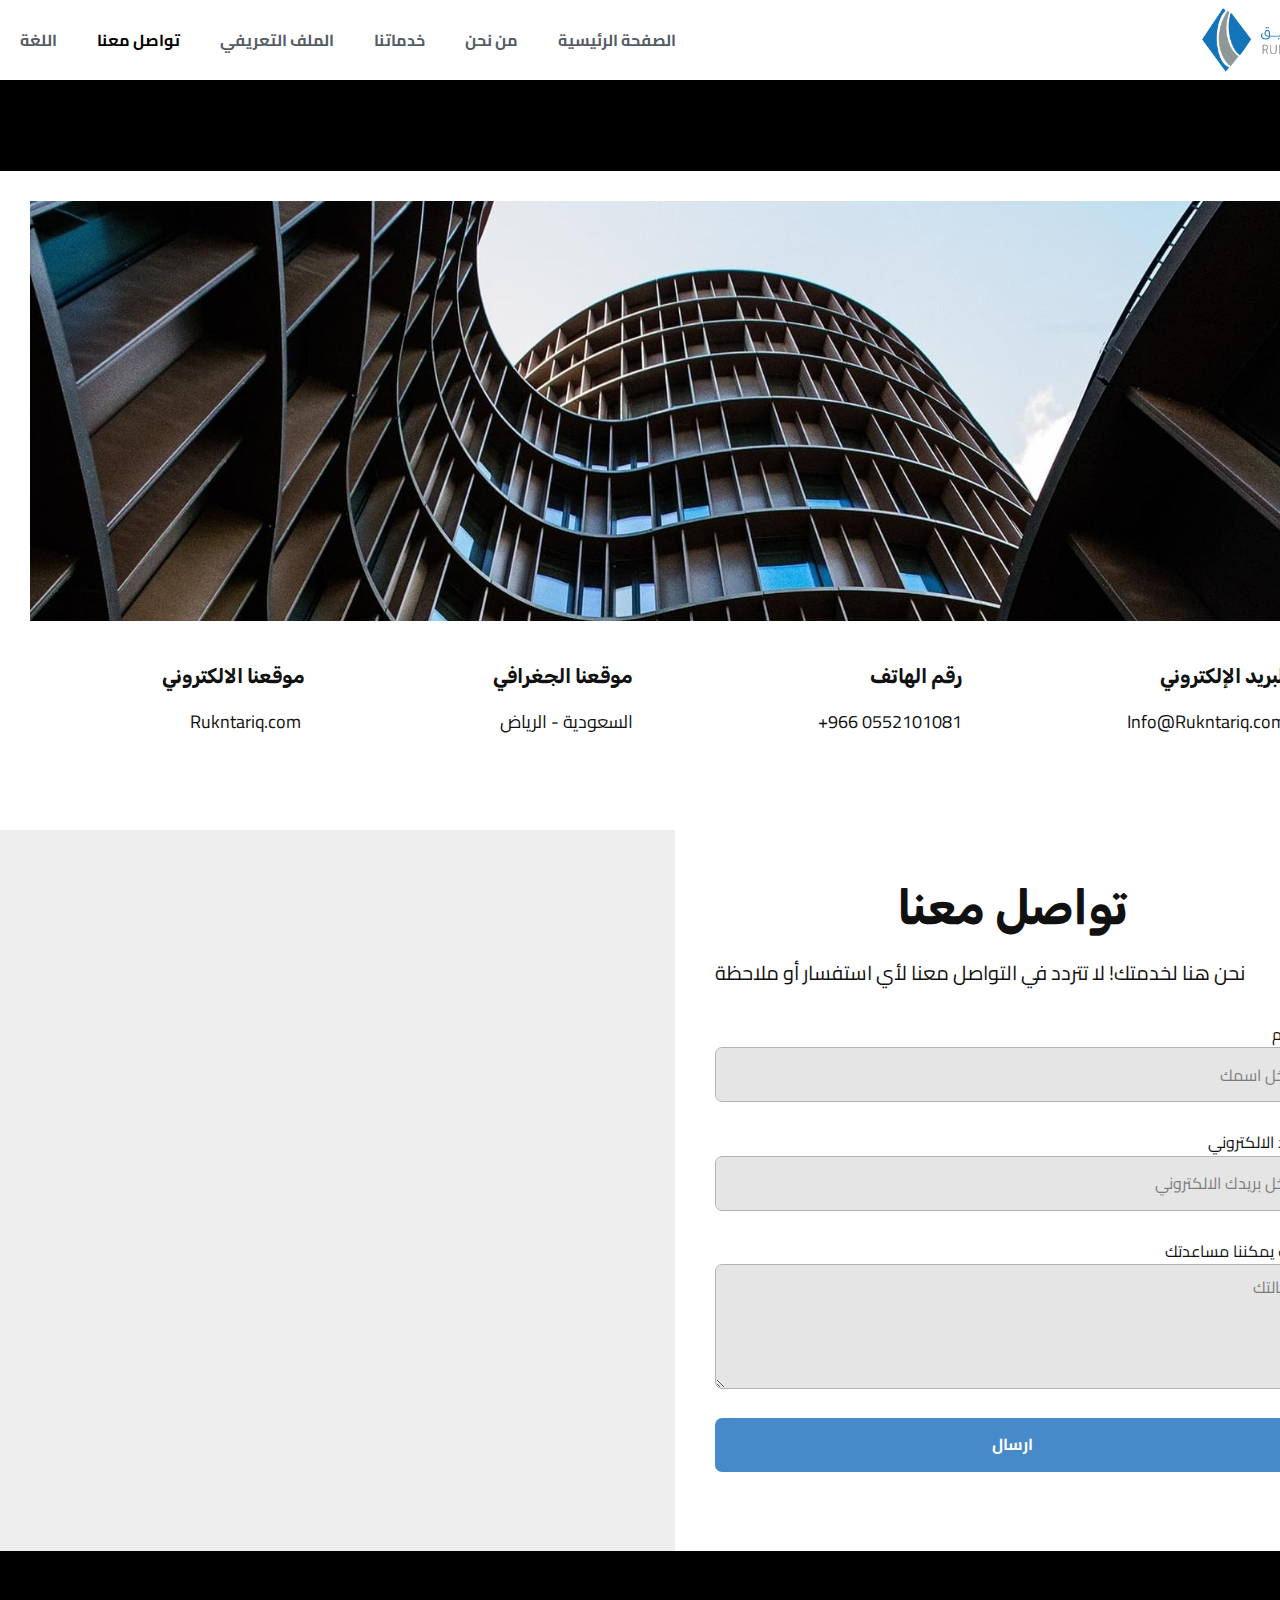
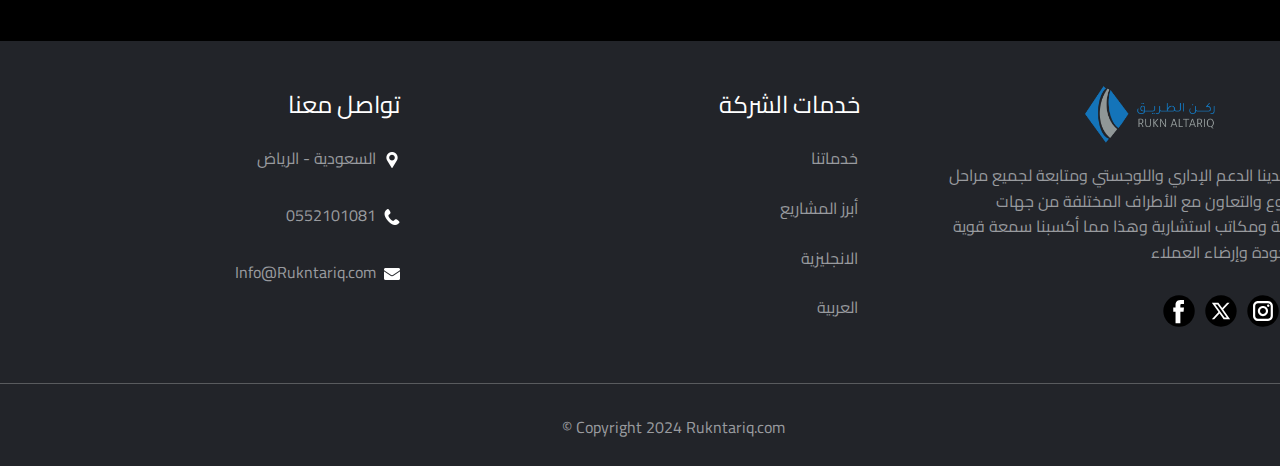
<file: Contact.html>
<!DOCTYPE html>
<html style="font-size: 16px;" lang="en"><head>
    <meta name="viewport" content="width=device-width, initial-scale=1.0">
    <meta charset="utf-8">
    <meta name="keywords" content="">
    <meta name="description" content="">
    <title>Contact</title>
    <link rel="stylesheet" href="nicepage.css" media="screen">
<link rel="stylesheet" href="Contact.css" media="screen">
    <script class="u-script" type="text/javascript" src="jquery.js" defer=""></script>
    <script class="u-script" type="text/javascript" src="nicepage.js" defer=""></script>
    <meta name="referrer" content="origin">
    <link rel="icon" href="images/favicon.png">
    <link id="u-theme-google-font" rel="stylesheet" href="https://fonts.googleapis.com/css?family=Rubik:300,300i,400,400i,500,500i,600,600i,700,700i,800,800i,900,900i|Cairo:200,300,400,500,600,700,800,900">
    
    
    
    <script type="application/ld+json">{
		"@context": "http://schema.org",
		"@type": "Organization",
		"name": "RUKN ALTARIQ",
		"logo": "images/--011.png",
		"sameAs": [
				"https://facebook.com/name",
				"https://twitter.com/name",
				"https://instagram.com/name"
		]
}</script>
    <meta name="theme-color" content="#478ac9">
    <meta name="twitter:site" content="@">
    <meta name="twitter:card" content="summary_large_image">
    <meta name="twitter:title" content="Contact">
    <meta name="twitter:description" content="RUKN ALTARIQ">
    <meta property="og:title" content="Contact">
    <meta property="og:description" content="">
    <meta property="og:type" content="website">
  <meta data-intl-tel-input-cdn-path="intlTelInput/"></head>
  <body data-path-to-root="./" data-include-products="false" class="u-body u-xl-mode" data-lang="en"><header class="u-clearfix u-gradient u-header u-sticky u-sticky-b85a u-header" id="sec-1b9c"><div class="u-clearfix u-sheet u-sheet-1">
        <a href="#" class="u-align-right u-image u-logo u-image-1" data-image-width="7102" data-image-height="3052">
          <img src="images/--011.png" class="u-logo-image u-logo-image-1">
        </a>
        <nav class="u-align-left u-menu u-menu-one-level u-offcanvas u-menu-1">
          <div class="menu-collapse" style="font-size: 1rem; letter-spacing: 0px; font-weight: 700;">
            <a class="u-button-style u-custom-left-right-menu-spacing u-custom-padding-bottom u-custom-text-active-color u-custom-text-color u-custom-text-hover-color u-custom-top-bottom-menu-spacing u-hamburger-link u-nav-link u-text-active-palette-1-base u-text-hover-palette-2-base" href="#">
              <svg class="u-svg-link" viewBox="0 0 24 24"><use xlink:href="#menu-hamburger"></use></svg>
              <svg class="u-svg-content" version="1.1" id="menu-hamburger" viewBox="0 0 16 16" x="0px" y="0px" xmlns:xlink="http://www.w3.org/1999/xlink" xmlns="http://www.w3.org/2000/svg"><g><rect y="1" width="16" height="2"></rect><rect y="7" width="16" height="2"></rect><rect y="13" width="16" height="2"></rect>
</g></svg>
            </a>
          </div>
          <div class="u-custom-menu u-nav-container">
            <ul class="u-nav u-unstyled u-nav-1"><li class="u-nav-item"><a class="u-button-style u-nav-link u-text-active-black u-text-hover-palette-1-base u-text-palette-5-dark-2" style="padding: 10px 20px;">اللغة</a>
</li><li class="u-nav-item"><a class="u-button-style u-nav-link u-text-active-black u-text-hover-palette-1-base u-text-palette-5-dark-2" href="Contact.html" style="padding: 10px 20px;">تواصل معنا</a>
</li><li class="u-nav-item"><a class="u-button-style u-nav-link u-text-active-black u-text-hover-palette-1-base u-text-palette-5-dark-2" style="padding: 10px 20px;">الملف التعريفي</a>
</li><li class="u-nav-item"><a class="u-button-style u-nav-link u-text-active-black u-text-hover-palette-1-base u-text-palette-5-dark-2" href="Services.html" style="padding: 10px 20px;">خدماتنا</a>
</li><li class="u-nav-item"><a class="u-button-style u-nav-link u-text-active-black u-text-hover-palette-1-base u-text-palette-5-dark-2" href="About-Us.html" style="padding: 10px 20px;">من نحن</a>
</li><li class="u-nav-item"><a class="u-button-style u-nav-link u-text-active-black u-text-hover-palette-1-base u-text-palette-5-dark-2" href="./" style="padding: 10px 20px;">الصفحة الرئيسية</a>
</li></ul>
          </div>
          <div class="u-custom-menu u-nav-container-collapse">
            <div class="u-black u-container-style u-inner-container-layout u-opacity u-opacity-95 u-sidenav">
              <div class="u-inner-container-layout u-sidenav-overflow">
                <div class="u-menu-close"></div>
                <ul class="u-align-center u-nav u-popupmenu-items u-unstyled u-nav-2"><li class="u-nav-item"><a class="u-button-style u-nav-link">اللغة</a>
</li><li class="u-nav-item"><a class="u-button-style u-nav-link" href="Contact.html">تواصل معنا</a>
</li><li class="u-nav-item"><a class="u-button-style u-nav-link">الملف التعريفي</a>
</li><li class="u-nav-item"><a class="u-button-style u-nav-link" href="Services.html">خدماتنا</a>
</li><li class="u-nav-item"><a class="u-button-style u-nav-link" href="About-Us.html">من نحن</a>
</li><li class="u-nav-item"><a class="u-button-style u-nav-link" href="./">الصفحة الرئيسية</a>
</li></ul>
              </div>
            </div>
            <div class="u-black u-menu-overlay u-opacity u-opacity-70"></div>
          </div>
        </nav>
      </div><style class="u-sticky-style" data-style-id="b85a">.u-sticky-fixed.u-sticky-b85a, .u-body.u-sticky-fixed .u-sticky-b85a {
box-shadow: 5px 5px 20px 0 rgba(0,0,0,0.4) !important
}.u-sticky-fixed.u-sticky-b85a:before, .u-body.u-sticky-fixed .u-sticky-b85a:before {
borders: top right bottom left !important
}</style></header>
    <section class="u-align-center u-black u-clearfix u-container-align-center u-section-1" id="carousel_fbec">
      <div class="u-clearfix u-sheet u-valign-middle u-sheet-1">
        <div class="data-layout-selected u-clearfix u-expanded-width u-layout-wrap u-layout-wrap-1">
          <div class="u-layout">
            <div class="u-layout-col">
              <div class="u-size-30">
                <div class="u-layout-col">
                  <div class="u-container-style u-layout-cell u-size-60 u-white u-layout-cell-1">
                    <div class="u-container-layout u-container-layout-1">
                      <img class="u-expanded-width u-image u-image-1" src="images/-min.jpg" data-image-width="1610" data-image-height="1080">
                      <div class="u-expanded-width u-list u-list-1">
                        <div class="u-repeater u-repeater-1">
                          <div class="u-container-align-right u-container-style u-list-item u-repeater-item">
                            <div class="u-container-layout u-similar-container u-container-layout-2">
                              <h6 class="u-align-right u-text u-text-default u-text-1">موقعنا الالكتروني</h6>
                              <p class="u-align-right u-text u-text-2"> Rukntariq.com&nbsp;<br>
                              </p>
                            </div>
                          </div>
                          <div class="u-container-align-right u-container-style u-list-item u-repeater-item">
                            <div class="u-container-layout u-similar-container u-container-layout-3">
                              <h6 class="u-align-right u-text u-text-default u-text-3">موقعنا الجغرافي</h6>
                              <p class="u-align-right u-text u-text-4">السعودية - الرياض</p>
                            </div>
                          </div>
                          <div class="u-container-align-right u-container-style u-list-item u-repeater-item">
                            <div class="u-container-layout u-similar-container u-container-layout-4">
                              <h6 class="u-align-right u-text u-text-default u-text-5"> رقم الهاتف</h6>
                              <p class="u-align-right u-text u-text-6"> +966&nbsp;0552101081</p>
                            </div>
                          </div>
                          <div class="u-container-align-right u-container-style u-list-item u-repeater-item">
                            <div class="u-container-layout u-similar-container u-container-layout-5">
                              <h6 class="u-align-right u-text u-text-default u-text-7"> البريد الإلكتروني</h6>
                              <p class="u-align-right u-text u-text-8"> Info@Rukntariq.com&nbsp;<br>
                              </p>
                            </div>
                          </div>
                        </div>
                      </div>
                    </div>
                  </div>
                </div>
              </div>
              <div class="u-size-30">
                <div class="u-layout-row">
                  <div class="u-container-style u-layout-cell u-size-30 u-layout-cell-2">
                    <div class="u-container-layout u-container-layout-6">
                      <div class="u-expanded u-grey-light-2 u-map">
                        <div class="embed-responsive">
                          <iframe class="embed-responsive-item" src="https://maps.google.com/maps?output=embed&amp;q=Riyadh&amp;z=9&amp;t=m" data-map="JTdCJTIyYWRkcmVzcyUyMiUzQSUyMlJpeWFkaCUyMiUyQyUyMnpvb20lMjIlM0E5JTJDJTIydHlwZUlkJTIyJTNBJTIycm9hZCUyMiUyQyUyMmxhbmclMjIlM0FudWxsJTJDJTIyYXBpS2V5JTIyJTNBbnVsbCUyQyUyMm1hcmtlcnMlMjIlM0ElNUIlNUQlN0Q="></iframe>
                        </div>
                      </div>
                    </div>
                  </div>
                  <div class="u-align-center u-container-align-center u-container-style u-layout-cell u-size-30 u-white u-layout-cell-3">
                    <div class="u-container-layout u-valign-middle u-container-layout-7">
                      <h3 class="u-text u-text-body-color u-text-default u-text-9">تواصل معنا </h3>
                      <p class="u-text u-text-default u-text-10"> نحن هنا لخدمتك! لا تتردد في التواصل معنا لأي استفسار أو ملاحظة</p>
                      <div class="rtl u-align-left u-expanded-width u-form u-form-1">
                        <form action="https://forms.nicepagesrv.com/v2/form/process" class="u-clearfix u-form-spacing-28 u-form-vertical u-inner-form" style="padding: 0px;" source="email" name="form">
                          <div class="u-form-group u-form-name u-label-top">
                            <label for="name-5a14" class="u-label">الاسم</label>
                            <input type="text" placeholder="ادخل اسمك" id="name-5a14" name="name" class="u-grey-10 u-input u-input-rectangle u-radius-7 u-input-1" required="">
                          </div>
                          <div class="u-form-email u-form-group u-label-top">
                            <label for="email-5a14" class="u-label">البريد الالكتروني</label>
                            <input type="email" placeholder="ادخل بريدك الالكتروني" id="email-5a14" name="email" class="u-grey-10 u-input u-input-rectangle u-radius-7 u-input-2" required="">
                          </div>
                          <div class="u-form-group u-form-message u-label-top">
                            <label for="message-5a14" class="u-label">كيف يمكننا مساعدتك</label>
                            <textarea placeholder="رسالتك" rows="4" cols="50" id="message-5a14" name="message" class="u-grey-10 u-input u-input-rectangle u-radius-7 u-input-3" required=""></textarea>
                          </div>
                          <div class="u-align-right u-form-group u-form-submit u-label-top">
                            <a href="#" class="u-active-black u-border-none u-btn u-btn-round u-btn-submit u-button-style u-hover-black u-palette-1-base u-radius-7 u-text-active-white u-text-body-alt-color u-text-hover-white u-btn-1">ارسال</a>
                            <input type="submit" value="submit" class="u-form-control-hidden">
                          </div>
                          <div class="u-form-send-message u-form-send-success"> Thank you! Your message has been sent. </div>
                          <div class="u-form-send-error u-form-send-message"> Unable to send your message. Please fix errors then try again. </div>
                          <input type="hidden" value="" name="recaptchaResponse">
                        </form>
                      </div>
                    </div>
                  </div>
                </div>
              </div>
            </div>
          </div>
        </div>
      </div>
    </section>
    
    
    
    <footer class="u-clearfix u-custom-color-1 u-footer u-footer" id="sec-b4d1"><div class="u-clearfix u-sheet u-sheet-1">
        <div class="data-layout-selected u-clearfix u-expanded-width u-gutter-30 u-layout-wrap u-layout-wrap-1">
          <div class="u-gutter-0 u-layout">
            <div class="u-layout-row">
              <div class="u-align-left u-container-align-left u-container-style u-layout-cell u-left-cell u-size-20 u-size-30-md u-layout-cell-1">
                <div class="u-container-layout u-container-layout-1">
                  <p class="u-align-right u-text u-text-default u-text-1">تواصل معنا </p>
                  <p class="u-align-right u-hover-feature u-text u-text-custom-color-2 u-text-2"> السعودية - الرياض&nbsp;<span class="u-file-icon u-icon u-text-white">
                      <img src="images/684908-a48e7e92.png" alt="">
                    </span>
                  </p>
                  <a href="#" class="u-active-none u-align-right u-border-none u-btn u-btn-rectangle u-button-style u-hover-feature u-none u-text-custom-color-2 u-text-hover-custom-color-3 u-btn-1"> 0552101081&nbsp;<span class="u-file-icon u-icon u-text-white">
                      <img src="images/1257-846fd2c8.png" alt="">
                    </span>
                  </a>
                  <p class="u-align-right u-hover-feature u-text u-text-custom-color-2 u-text-3"> Info@Rukntariq.com&nbsp;<span class="u-file-icon u-icon u-text-white">
                      <img src="images/2099199-390ae0a7.png" alt="">
                    </span>
                  </p>
                </div>
              </div>
              <div class="u-align-left u-container-align-left u-container-style u-layout-cell u-size-20 u-size-30-md u-layout-cell-2" data-href="#">
                <div class="u-container-layout u-container-layout-2">
                  <p class="u-align-right u-text u-text-default u-text-4">خدمات الشركة </p>
                  <p class="u-align-right u-hover-feature u-text u-text-custom-color-2 u-text-default u-text-5">
                    <a class="u-active-none u-border-none u-btn u-button-link u-button-style u-hover-feature u-hover-none u-none u-text-custom-color-2 u-text-hover-custom-color-3 u-btn-2" href="Services.html">خدماتنا</a>
                  </p>
                  <p class="u-align-right u-hover-feature u-text u-text-custom-color-2 u-text-default u-text-6">
                    <a class="u-active-none u-border-none u-btn u-button-link u-button-style u-hover-feature u-hover-none u-none u-text-custom-color-2 u-text-hover-custom-color-3 u-btn-3" href="Services.html">أبرز المشاريع</a>
                  </p>
                  <p class="u-align-right u-hover-feature u-text u-text-custom-color-2 u-text-default u-text-7">الانجليزية </p>
                  <p class="u-align-right u-hover-feature u-text u-text-custom-color-2 u-text-default u-text-8">
                    <a class="u-active-none u-border-none u-btn u-button-link u-button-style u-hover-feature u-hover-none u-none u-text-custom-color-2 u-text-hover-custom-color-3 u-btn-4" href="./">العربية</a>
                  </p>
                </div>
              </div>
              <div class="u-align-left u-container-align-left u-container-style u-layout-cell u-right-cell u-size-20 u-size-30-md u-layout-cell-3">
                <div class="u-container-layout u-valign-bottom-xs u-container-layout-3">
                  <img class="u-align-right u-image u-image-contain u-image-default u-preserve-proportions u-image-1" src="images/--011.png" alt="" data-image-width="7102" data-image-height="3052">
                  <p class="u-align-right u-text u-text-custom-color-2 u-text-default u-text-9"> يتوفر لدينا الدعم الإداري واللوجستي ومتابعة لجميع مراحل المشروع والتعاون مع الأطراف المختلفة من جهات إشرافية ومكاتب استشارية وهذا مما أكسبنا سمعة قوية في الجودة وإرضاء العملاء</p>
                  <div class="u-social-icons u-spacing-10 u-social-icons-1">
                    <a class="u-social-url" title="facebook" target="_blank" href="https://facebook.com/name">
                      <span class="u-icon u-social-facebook u-social-icon u-text-black u-icon-4">
                        <svg class="u-svg-link" preserveAspectRatio="xMidYMin slice" viewBox="0 0 112 112" style=""><use xlink:href="#svg-276e"></use></svg>
                        <svg class="u-svg-content" viewBox="0 0 112 112" x="0" y="0" id="svg-276e"><circle fill="currentColor" cx="56.1" cy="56.1" r="55"></circle><path fill="#FFFFFF" d="M73.5,31.6h-9.1c-1.4,0-3.6,0.8-3.6,3.9v8.5h12.6L72,58.3H60.8v40.8H43.9V58.3h-8V43.9h8v-9.2
c0-6.7,3.1-17,17-17h12.5v13.9H73.5z"></path></svg>
                      </span>
                    </a>
                    <a class="u-social-url" title="twitter" target="_blank" href="https://twitter.com/name">
                      <span class="u-icon u-social-icon u-social-twitter u-text-black u-icon-5">
                        <svg class="u-svg-link" preserveAspectRatio="xMidYMin slice" viewBox="0 0 112.2 112.2" style=""><use xlink:href="#svg-4418"></use></svg>
                        <svg class="u-svg-content" viewBox="0 0 112.2 112.2" x="0px" y="0px" id="svg-4418"><circle fill="currentColor" cx="56" cy="56" r="55"></circle><path fill="#FFFFFF" d="M63.9,51l22.4-24h-8.6L60.3,45.9L46.9,27H24l23.3,32.8L24,85h8.2L51,64.9L65.3,85H88L63.9,51z M55.3,60.2
l-3.7-5.1L35.7,33.1h8.1l12.3,17.2l3.7,5.1l16.6,23.4h-7.8L55.3,60.2z"></path></svg>
                      </span>
                    </a>
                    <a class="u-social-url" title="instagram" target="_blank" href="https://instagram.com/name">
                      <span class="u-icon u-social-icon u-social-instagram u-text-black u-icon-6">
                        <svg class="u-svg-link" preserveAspectRatio="xMidYMin slice" viewBox="0 0 112 112" style=""><use xlink:href="#svg-151b"></use></svg>
                        <svg class="u-svg-content" viewBox="0 0 112 112" x="0" y="0" id="svg-151b"><circle fill="currentColor" cx="56.1" cy="56.1" r="55"></circle><path fill="#FFFFFF" d="M55.9,38.2c-9.9,0-17.9,8-17.9,17.9C38,66,46,74,55.9,74c9.9,0,17.9-8,17.9-17.9C73.8,46.2,65.8,38.2,55.9,38.2
z M55.9,66.4c-5.7,0-10.3-4.6-10.3-10.3c-0.1-5.7,4.6-10.3,10.3-10.3c5.7,0,10.3,4.6,10.3,10.3C66.2,61.8,61.6,66.4,55.9,66.4z"></path><path fill="#FFFFFF" d="M74.3,33.5c-2.3,0-4.2,1.9-4.2,4.2s1.9,4.2,4.2,4.2s4.2-1.9,4.2-4.2S76.6,33.5,74.3,33.5z"></path><path fill="#FFFFFF" d="M73.1,21.3H38.6c-9.7,0-17.5,7.9-17.5,17.5v34.5c0,9.7,7.9,17.6,17.5,17.6h34.5c9.7,0,17.5-7.9,17.5-17.5V38.8
C90.6,29.1,82.7,21.3,73.1,21.3z M83,73.3c0,5.5-4.5,9.9-9.9,9.9H38.6c-5.5,0-9.9-4.5-9.9-9.9V38.8c0-5.5,4.5-9.9,9.9-9.9h34.5
c5.5,0,9.9,4.5,9.9,9.9V73.3z"></path></svg>
                      </span>
                    </a>
                    <a class="u-social-url" target="_blank" data-type="Pinterest" title="Pinterest" href="">
                      <span class="u-icon u-social-icon u-social-pinterest u-text-black u-icon-7">
                        <svg class="u-svg-link" preserveAspectRatio="xMidYMin slice" viewBox="0 0 112 112" style=""><use xlink:href="#svg-18d9"></use></svg>
                        <svg class="u-svg-content" viewBox="0 0 112 112" x="0" y="0" id="svg-18d9"><circle fill="currentColor" cx="56.1" cy="56.1" r="55"></circle><path fill="#FFFFFF" d="M61.1,76.9c-4.7-0.3-6.7-2.7-10.3-5c-2,10.7-4.6,20.9-11.9,26.2c-2.2-16.1,3.3-28.2,5.9-41
      c-4.4-7.5,0.6-22.5,9.9-18.8c11.6,4.6-10,27.8,4.4,30.7C74.2,72,80.3,42.8,71,33.4C57.5,19.6,31.7,33,34.9,52.6
      c0.8,4.8,5.8,6.2,2,12.9c-8.7-1.9-11.2-8.8-10.9-17.8C26.5,32.8,39.3,22.5,52.2,21c16.3-1.9,31.6,5.9,33.7,21.2
      C88.2,59.5,78.6,78.2,61.1,76.9z"></path></svg>
                      </span>
                    </a>
                  </div>
                </div>
              </div>
            </div>
          </div>
        </div>
        <div class="u-align-left u-border-1 u-border-white u-expanded-width u-line u-line-horizontal u-opacity u-opacity-25 u-line-1"></div>
        <p class="u-align-center u-small-text u-text u-text-custom-color-2 u-text-variant u-text-10"> © Copyright 2024 ​Rukntariq.com&nbsp;<br>
        </p>
      </div></footer>
  
</body></html>
</file>
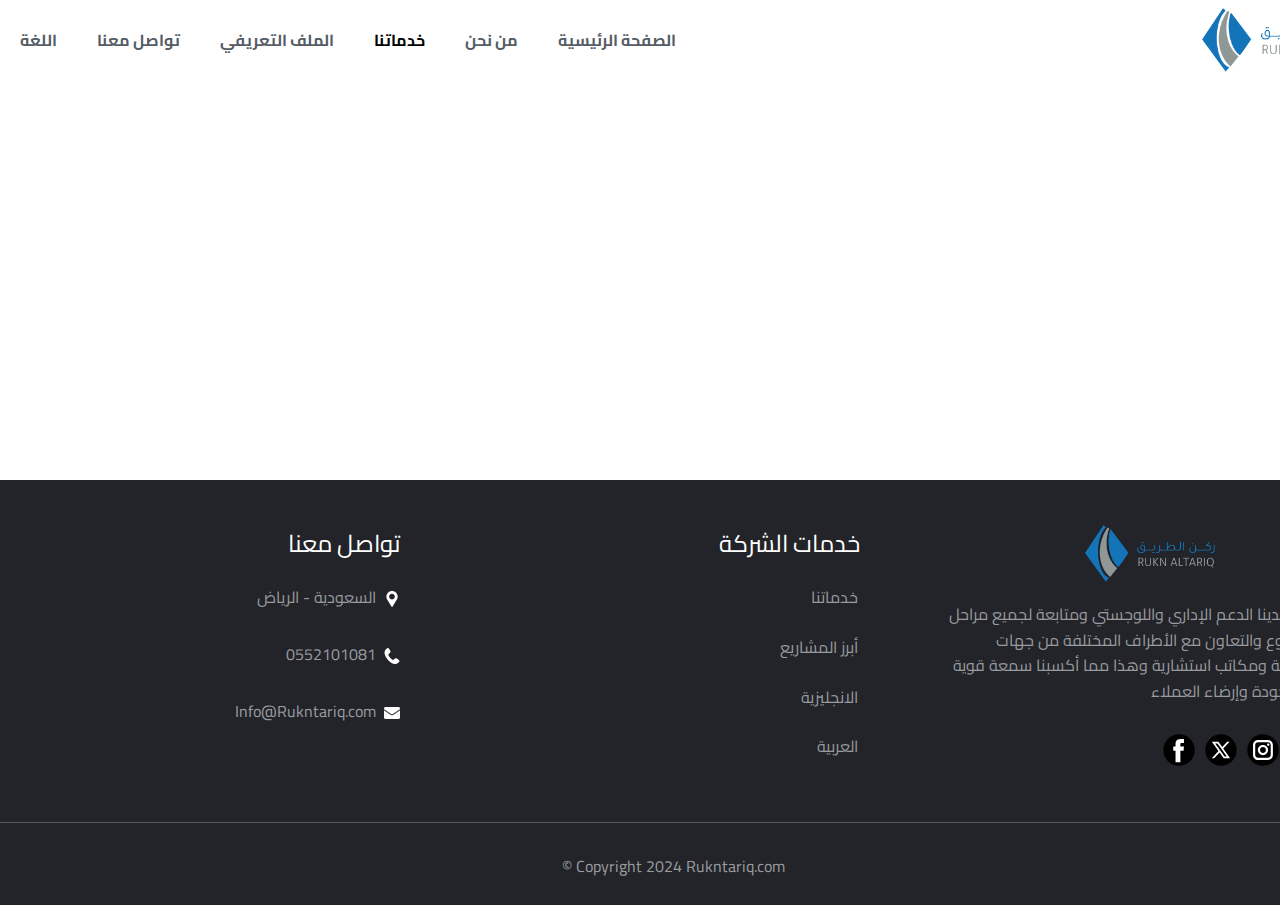
<file: Services.html>
<!DOCTYPE html>
<html style="font-size: 16px;" lang="en"><head>
    <meta name="viewport" content="width=device-width, initial-scale=1.0">
    <meta charset="utf-8">
    <meta name="keywords" content="">
    <meta name="description" content="">
    <title>Services</title>
    <link rel="stylesheet" href="nicepage.css" media="screen">
<link rel="stylesheet" href="Services.css" media="screen">
    <script class="u-script" type="text/javascript" src="jquery.js" defer=""></script>
    <script class="u-script" type="text/javascript" src="nicepage.js" defer=""></script>
    <link rel="icon" href="images/favicon.png">
    <link id="u-theme-google-font" rel="stylesheet" href="https://fonts.googleapis.com/css?family=Rubik:300,300i,400,400i,500,500i,600,600i,700,700i,800,800i,900,900i|Cairo:200,300,400,500,600,700,800,900">
    
    
    
    <script type="application/ld+json">{
		"@context": "http://schema.org",
		"@type": "Organization",
		"name": "RUKN ALTARIQ",
		"logo": "images/--011.png",
		"sameAs": [
				"https://facebook.com/name",
				"https://twitter.com/name",
				"https://instagram.com/name"
		]
}</script>
    <meta name="theme-color" content="#478ac9">
    <meta name="twitter:site" content="@">
    <meta name="twitter:card" content="summary_large_image">
    <meta name="twitter:title" content="Services">
    <meta name="twitter:description" content="RUKN ALTARIQ">
    <meta property="og:title" content="Services">
    <meta property="og:description" content="">
    <meta property="og:type" content="website">
  <meta data-intl-tel-input-cdn-path="intlTelInput/"></head>
  <body data-path-to-root="./" data-include-products="false" class="u-body u-xl-mode" data-lang="en"><header class="u-clearfix u-gradient u-header u-sticky u-sticky-b85a u-header" id="sec-1b9c"><div class="u-clearfix u-sheet u-sheet-1">
        <a href="#" class="u-align-right u-image u-logo u-image-1" data-image-width="7102" data-image-height="3052">
          <img src="images/--011.png" class="u-logo-image u-logo-image-1">
        </a>
        <nav class="u-align-left u-menu u-menu-one-level u-offcanvas u-menu-1">
          <div class="menu-collapse" style="font-size: 1rem; letter-spacing: 0px; font-weight: 700;">
            <a class="u-button-style u-custom-left-right-menu-spacing u-custom-padding-bottom u-custom-text-active-color u-custom-text-color u-custom-text-hover-color u-custom-top-bottom-menu-spacing u-hamburger-link u-nav-link u-text-active-palette-1-base u-text-hover-palette-2-base" href="#">
              <svg class="u-svg-link" viewBox="0 0 24 24"><use xlink:href="#menu-hamburger"></use></svg>
              <svg class="u-svg-content" version="1.1" id="menu-hamburger" viewBox="0 0 16 16" x="0px" y="0px" xmlns:xlink="http://www.w3.org/1999/xlink" xmlns="http://www.w3.org/2000/svg"><g><rect y="1" width="16" height="2"></rect><rect y="7" width="16" height="2"></rect><rect y="13" width="16" height="2"></rect>
</g></svg>
            </a>
          </div>
          <div class="u-custom-menu u-nav-container">
            <ul class="u-nav u-unstyled u-nav-1"><li class="u-nav-item"><a class="u-button-style u-nav-link u-text-active-black u-text-hover-palette-1-base u-text-palette-5-dark-2" style="padding: 10px 20px;">اللغة</a>
</li><li class="u-nav-item"><a class="u-button-style u-nav-link u-text-active-black u-text-hover-palette-1-base u-text-palette-5-dark-2" href="Contact.html" style="padding: 10px 20px;">تواصل معنا</a>
</li><li class="u-nav-item"><a class="u-button-style u-nav-link u-text-active-black u-text-hover-palette-1-base u-text-palette-5-dark-2" style="padding: 10px 20px;">الملف التعريفي</a>
</li><li class="u-nav-item"><a class="u-button-style u-nav-link u-text-active-black u-text-hover-palette-1-base u-text-palette-5-dark-2" href="Services.html" style="padding: 10px 20px;">خدماتنا</a>
</li><li class="u-nav-item"><a class="u-button-style u-nav-link u-text-active-black u-text-hover-palette-1-base u-text-palette-5-dark-2" href="About-Us.html" style="padding: 10px 20px;">من نحن</a>
</li><li class="u-nav-item"><a class="u-button-style u-nav-link u-text-active-black u-text-hover-palette-1-base u-text-palette-5-dark-2" href="./" style="padding: 10px 20px;">الصفحة الرئيسية</a>
</li></ul>
          </div>
          <div class="u-custom-menu u-nav-container-collapse">
            <div class="u-black u-container-style u-inner-container-layout u-opacity u-opacity-95 u-sidenav">
              <div class="u-inner-container-layout u-sidenav-overflow">
                <div class="u-menu-close"></div>
                <ul class="u-align-center u-nav u-popupmenu-items u-unstyled u-nav-2"><li class="u-nav-item"><a class="u-button-style u-nav-link">اللغة</a>
</li><li class="u-nav-item"><a class="u-button-style u-nav-link" href="Contact.html">تواصل معنا</a>
</li><li class="u-nav-item"><a class="u-button-style u-nav-link">الملف التعريفي</a>
</li><li class="u-nav-item"><a class="u-button-style u-nav-link" href="Services.html">خدماتنا</a>
</li><li class="u-nav-item"><a class="u-button-style u-nav-link" href="About-Us.html">من نحن</a>
</li><li class="u-nav-item"><a class="u-button-style u-nav-link" href="./">الصفحة الرئيسية</a>
</li></ul>
              </div>
            </div>
            <div class="u-black u-menu-overlay u-opacity u-opacity-70"></div>
          </div>
        </nav>
      </div><style class="u-sticky-style" data-style-id="b85a">.u-sticky-fixed.u-sticky-b85a, .u-body.u-sticky-fixed .u-sticky-b85a {
box-shadow: 5px 5px 20px 0 rgba(0,0,0,0.4) !important
}.u-sticky-fixed.u-sticky-b85a:before, .u-body.u-sticky-fixed .u-sticky-b85a:before {
borders: top right bottom left !important
}</style></header>
    <section class="u-clearfix u-section-1" id="sec-50f8">
      <div class="u-clearfix u-sheet u-sheet-1"></div>
    </section>
    
    
    
    <footer class="u-clearfix u-custom-color-1 u-footer u-footer" id="sec-b4d1"><div class="u-clearfix u-sheet u-sheet-1">
        <div class="data-layout-selected u-clearfix u-expanded-width u-gutter-30 u-layout-wrap u-layout-wrap-1">
          <div class="u-gutter-0 u-layout">
            <div class="u-layout-row">
              <div class="u-align-left u-container-align-left u-container-style u-layout-cell u-left-cell u-size-20 u-size-30-md u-layout-cell-1">
                <div class="u-container-layout u-container-layout-1">
                  <p class="u-align-right u-text u-text-default u-text-1">تواصل معنا </p>
                  <p class="u-align-right u-hover-feature u-text u-text-custom-color-2 u-text-2"> السعودية - الرياض&nbsp;<span class="u-file-icon u-icon u-text-white">
                      <img src="images/684908-a48e7e92.png" alt="">
                    </span>
                  </p>
                  <a href="#" class="u-active-none u-align-right u-border-none u-btn u-btn-rectangle u-button-style u-hover-feature u-none u-text-custom-color-2 u-text-hover-custom-color-3 u-btn-1"> 0552101081&nbsp;<span class="u-file-icon u-icon u-text-white">
                      <img src="images/1257-846fd2c8.png" alt="">
                    </span>
                  </a>
                  <p class="u-align-right u-hover-feature u-text u-text-custom-color-2 u-text-3"> Info@Rukntariq.com&nbsp;<span class="u-file-icon u-icon u-text-white">
                      <img src="images/2099199-390ae0a7.png" alt="">
                    </span>
                  </p>
                </div>
              </div>
              <div class="u-align-left u-container-align-left u-container-style u-layout-cell u-size-20 u-size-30-md u-layout-cell-2" data-href="#">
                <div class="u-container-layout u-container-layout-2">
                  <p class="u-align-right u-text u-text-default u-text-4">خدمات الشركة </p>
                  <p class="u-align-right u-hover-feature u-text u-text-custom-color-2 u-text-default u-text-5">
                    <a class="u-active-none u-border-none u-btn u-button-link u-button-style u-hover-feature u-hover-none u-none u-text-custom-color-2 u-text-hover-custom-color-3 u-btn-2" href="Services.html">خدماتنا</a>
                  </p>
                  <p class="u-align-right u-hover-feature u-text u-text-custom-color-2 u-text-default u-text-6">
                    <a class="u-active-none u-border-none u-btn u-button-link u-button-style u-hover-feature u-hover-none u-none u-text-custom-color-2 u-text-hover-custom-color-3 u-btn-3" href="Services.html">أبرز المشاريع</a>
                  </p>
                  <p class="u-align-right u-hover-feature u-text u-text-custom-color-2 u-text-default u-text-7">الانجليزية </p>
                  <p class="u-align-right u-hover-feature u-text u-text-custom-color-2 u-text-default u-text-8">
                    <a class="u-active-none u-border-none u-btn u-button-link u-button-style u-hover-feature u-hover-none u-none u-text-custom-color-2 u-text-hover-custom-color-3 u-btn-4" href="./">العربية</a>
                  </p>
                </div>
              </div>
              <div class="u-align-left u-container-align-left u-container-style u-layout-cell u-right-cell u-size-20 u-size-30-md u-layout-cell-3">
                <div class="u-container-layout u-valign-bottom-xs u-container-layout-3">
                  <img class="u-align-right u-image u-image-contain u-image-default u-preserve-proportions u-image-1" src="images/--011.png" alt="" data-image-width="7102" data-image-height="3052">
                  <p class="u-align-right u-text u-text-custom-color-2 u-text-default u-text-9"> يتوفر لدينا الدعم الإداري واللوجستي ومتابعة لجميع مراحل المشروع والتعاون مع الأطراف المختلفة من جهات إشرافية ومكاتب استشارية وهذا مما أكسبنا سمعة قوية في الجودة وإرضاء العملاء</p>
                  <div class="u-social-icons u-spacing-10 u-social-icons-1">
                    <a class="u-social-url" title="facebook" target="_blank" href="https://facebook.com/name">
                      <span class="u-icon u-social-facebook u-social-icon u-text-black u-icon-4">
                        <svg class="u-svg-link" preserveAspectRatio="xMidYMin slice" viewBox="0 0 112 112" style=""><use xlink:href="#svg-276e"></use></svg>
                        <svg class="u-svg-content" viewBox="0 0 112 112" x="0" y="0" id="svg-276e"><circle fill="currentColor" cx="56.1" cy="56.1" r="55"></circle><path fill="#FFFFFF" d="M73.5,31.6h-9.1c-1.4,0-3.6,0.8-3.6,3.9v8.5h12.6L72,58.3H60.8v40.8H43.9V58.3h-8V43.9h8v-9.2
c0-6.7,3.1-17,17-17h12.5v13.9H73.5z"></path></svg>
                      </span>
                    </a>
                    <a class="u-social-url" title="twitter" target="_blank" href="https://twitter.com/name">
                      <span class="u-icon u-social-icon u-social-twitter u-text-black u-icon-5">
                        <svg class="u-svg-link" preserveAspectRatio="xMidYMin slice" viewBox="0 0 112.2 112.2" style=""><use xlink:href="#svg-4418"></use></svg>
                        <svg class="u-svg-content" viewBox="0 0 112.2 112.2" x="0px" y="0px" id="svg-4418"><circle fill="currentColor" cx="56" cy="56" r="55"></circle><path fill="#FFFFFF" d="M63.9,51l22.4-24h-8.6L60.3,45.9L46.9,27H24l23.3,32.8L24,85h8.2L51,64.9L65.3,85H88L63.9,51z M55.3,60.2
l-3.7-5.1L35.7,33.1h8.1l12.3,17.2l3.7,5.1l16.6,23.4h-7.8L55.3,60.2z"></path></svg>
                      </span>
                    </a>
                    <a class="u-social-url" title="instagram" target="_blank" href="https://instagram.com/name">
                      <span class="u-icon u-social-icon u-social-instagram u-text-black u-icon-6">
                        <svg class="u-svg-link" preserveAspectRatio="xMidYMin slice" viewBox="0 0 112 112" style=""><use xlink:href="#svg-151b"></use></svg>
                        <svg class="u-svg-content" viewBox="0 0 112 112" x="0" y="0" id="svg-151b"><circle fill="currentColor" cx="56.1" cy="56.1" r="55"></circle><path fill="#FFFFFF" d="M55.9,38.2c-9.9,0-17.9,8-17.9,17.9C38,66,46,74,55.9,74c9.9,0,17.9-8,17.9-17.9C73.8,46.2,65.8,38.2,55.9,38.2
z M55.9,66.4c-5.7,0-10.3-4.6-10.3-10.3c-0.1-5.7,4.6-10.3,10.3-10.3c5.7,0,10.3,4.6,10.3,10.3C66.2,61.8,61.6,66.4,55.9,66.4z"></path><path fill="#FFFFFF" d="M74.3,33.5c-2.3,0-4.2,1.9-4.2,4.2s1.9,4.2,4.2,4.2s4.2-1.9,4.2-4.2S76.6,33.5,74.3,33.5z"></path><path fill="#FFFFFF" d="M73.1,21.3H38.6c-9.7,0-17.5,7.9-17.5,17.5v34.5c0,9.7,7.9,17.6,17.5,17.6h34.5c9.7,0,17.5-7.9,17.5-17.5V38.8
C90.6,29.1,82.7,21.3,73.1,21.3z M83,73.3c0,5.5-4.5,9.9-9.9,9.9H38.6c-5.5,0-9.9-4.5-9.9-9.9V38.8c0-5.5,4.5-9.9,9.9-9.9h34.5
c5.5,0,9.9,4.5,9.9,9.9V73.3z"></path></svg>
                      </span>
                    </a>
                    <a class="u-social-url" target="_blank" data-type="Pinterest" title="Pinterest" href="">
                      <span class="u-icon u-social-icon u-social-pinterest u-text-black u-icon-7">
                        <svg class="u-svg-link" preserveAspectRatio="xMidYMin slice" viewBox="0 0 112 112" style=""><use xlink:href="#svg-18d9"></use></svg>
                        <svg class="u-svg-content" viewBox="0 0 112 112" x="0" y="0" id="svg-18d9"><circle fill="currentColor" cx="56.1" cy="56.1" r="55"></circle><path fill="#FFFFFF" d="M61.1,76.9c-4.7-0.3-6.7-2.7-10.3-5c-2,10.7-4.6,20.9-11.9,26.2c-2.2-16.1,3.3-28.2,5.9-41
      c-4.4-7.5,0.6-22.5,9.9-18.8c11.6,4.6-10,27.8,4.4,30.7C74.2,72,80.3,42.8,71,33.4C57.5,19.6,31.7,33,34.9,52.6
      c0.8,4.8,5.8,6.2,2,12.9c-8.7-1.9-11.2-8.8-10.9-17.8C26.5,32.8,39.3,22.5,52.2,21c16.3-1.9,31.6,5.9,33.7,21.2
      C88.2,59.5,78.6,78.2,61.1,76.9z"></path></svg>
                      </span>
                    </a>
                  </div>
                </div>
              </div>
            </div>
          </div>
        </div>
        <div class="u-align-left u-border-1 u-border-white u-expanded-width u-line u-line-horizontal u-opacity u-opacity-25 u-line-1"></div>
        <p class="u-align-center u-small-text u-text u-text-custom-color-2 u-text-variant u-text-10"> © Copyright 2024 ​Rukntariq.com&nbsp;<br>
        </p>
      </div></footer>
  
</body></html>
</file>
